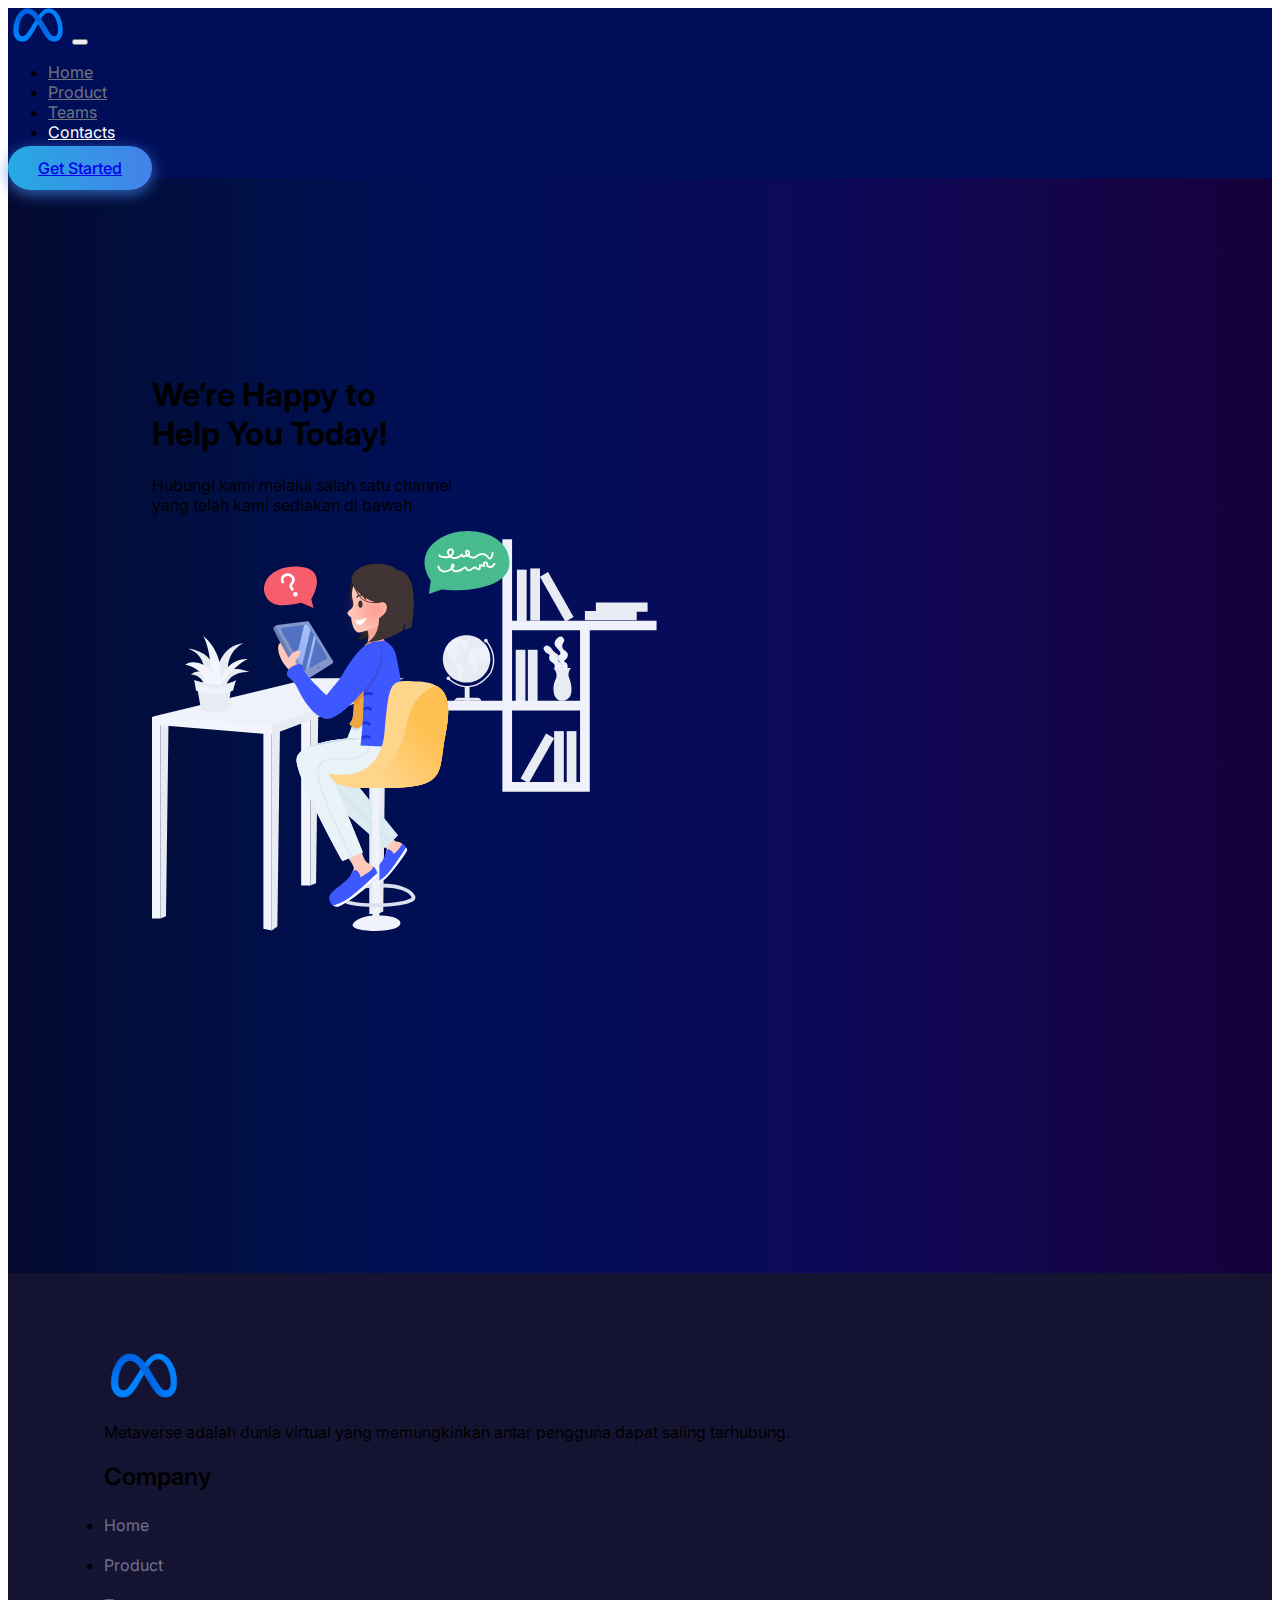
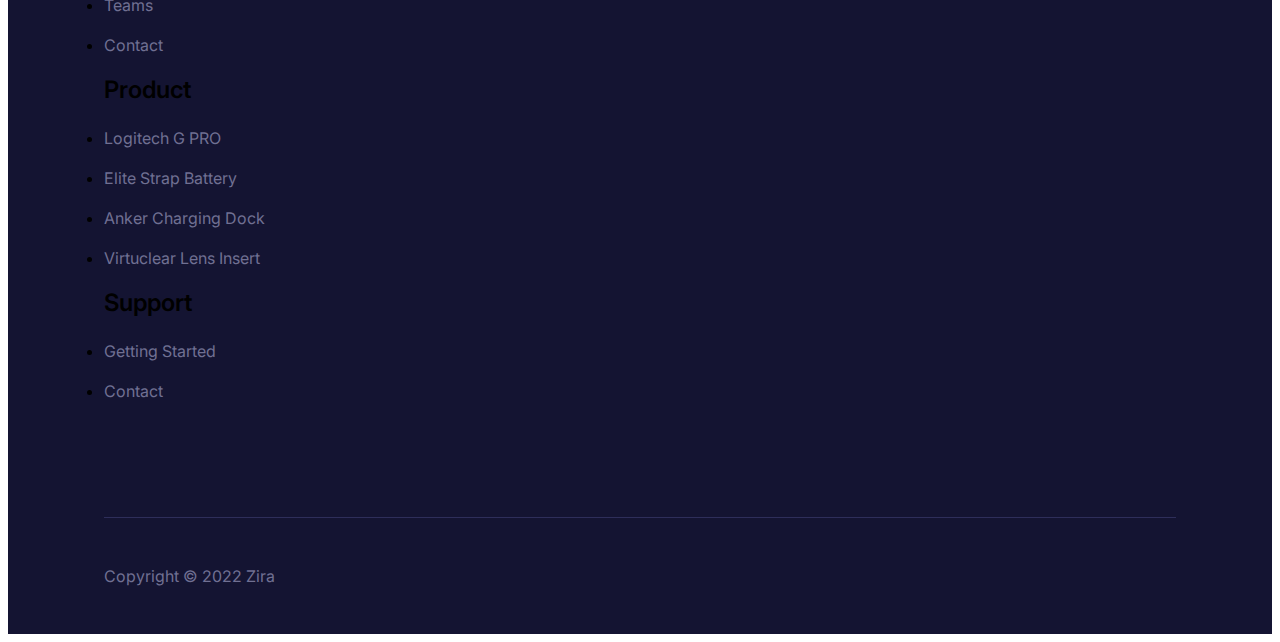
<file: contact.html>
<!DOCTYPE html>
<html lang="en">

<head>
    <meta charset="UTF-8">
    <meta http-equiv="X-UA-Compatible" content="IE=edge">
    <meta name="viewport" content="width=device-width, initial-scale=1.0">
    <meta name="description"
        content="Metaverse adalah dunia virtual yang memungkinkan antar pengguna dapat saling terhubung,">


    <link href="https://cdn.jsdelivr.net/npm/bootstrap@5.0.0-beta2/dist/css/bootstrap.min.css" rel="stylesheet"
        integrity="sha384-BmbxuPwQa2lc/FVzBcNJ7UAyJxM6wuqIj61tLrc4wSX0szH/Ev+nYRRuWlolflfl" crossorigin="anonymous">
    <link rel="stylesheet" href="assets/css/style.css">
    <link href="https://unpkg.com/aos@2.3.1/dist/aos.css" rel="stylesheet">
    <link rel="icon" href="assets/images/pngwing.com.png" sizes="180x180">

    <title>Metaverse</title>
</head>

<body>

    <section class="header">
        <nav class="navbar-1-4 navbar navbar-expand-lg navbar-dark p-4 px-md-4 bg-black">
            <div class="container">
                <a class="navbar-brand" href="index.html">
                    <img src="assets/images/pngwing.com.png" class="img-fluid" width="60" alt="Metaverse">
                </a>
                <button class="navbar-toggler" type="button" data-bs-toggle="collapse"
                    data-bs-target="#navbarTogglerDemo02" aria-controls="navbarTogglerDemo02" aria-expanded="false"
                    aria-label="Toggle navigation">
                    <span class="navbar-toggler-icon"></span>
                </button>
                <div class="collapse navbar-collapse" id="navbarTogglerDemo02">
                    <ul class="navbar-nav me-auto mb-2 mb-lg-0">
                        <li class="nav-item">
                            <a class="nav-link px-md-4" href="home.html">Home</a>
                        </li>
                        <li class="nav-item">
                            <a class="nav-link px-md-4" href="product.html">Product</a>
                        </li>
                        <li class="nav-item">
                            <a class="nav-link px-md-4 " href=" team.html">Teams</a>
                        </li>
                        <li class="nav-item">
                            <a class="nav-link px-md-4 active" href="contact.html">Contacts</a>
                        </li>
                    </ul>
                    <div class="d-flex">
                        <a class="btn btn-get-started btn-get-started-purple text-white" href="register.html">Get
                            Started</a>
                    </div>
                </div>
            </div>
        </nav>
        <section class="h-100 w-100"
            style="box-sizing: border-box; background-image: linear-gradient(to right, #050a30, #010d3a, #000f45, #000f4f, #000e59, #040d5a, #080b5a, #0c095b, #110753, #13054a, #150343, #16003b);">
            <div class="content-8-4" style="font-family: 'Inter', sans-serif">
                <div class="container-xxl mx-auto main">
                    <div class="row" data-aos="fade-up" data-aos-delay="100">
                        <div class=" col-md-6">
                            <h1 class="text-white mt-5">
                                We’re Happy to <br class="desktop"> Help You Today!
                            </h1>
                            <p class="text-white my-5">
                                Hubungi kami melalui salah satu channel <br class="desktop"> yang telah kami sediakan di
                                bawah
                            </p>
                        </div>
                        <div class="col-md-6">
                            <img src="assets/images/ill_contactus.svg" class="img-fluid">
                        </div>
                    </div>
                    <div class="row mt-5" data-aos="fade-up" data-aos-delay="300">
                        <div class=" col-md-6">
                            <div class="card-produk border-radius-10 border-0 shadow-sm">
                                <div class="card-body">
                                    <img src="assets/images/ic_konsultasi.svg" class="w-25 mx-auto d-block">
                                    <h5 class="fw-bold text-white ml-2 mt-4 text-center">
                                        Kontak Melalui Instagram
                                    </h5>

                                    <div class="mt-3 d-grid gap-2">
                                        <a href="#" class="d-grid text-decoration-none">
                                            <button class="btn btn-login" type="button">Hubugi Sekarang</button>
                                        </a>
                                    </div>
                                </div>
                            </div>
                        </div>

                    </div>
                </div>
        </section>
    </section>


    <section class="h-100 w-100" style="box-sizing: border-box; background-color: #141432">
        <div class="footer-2-3 container-xxl mx-auto position-relative p-0" style="font-family: 'Poppins', sans-serif">
            <div class="list-footer">
                <div class="row gap-md-0 gap-3">
                    <div class="col-lg-3 col-md-6">
                        <div class="">
                            <div class="list-space">
                                <img src="assets/images/pngwing.com.png" alt="footer" width="80" />
                            </div>
                            <p class="text-white">
                                Metaverse adalah dunia virtual yang memungkinkan antar pengguna dapat saling terhubung.
                            </p>
                        </div>
                    </div>
                    <div class="col-lg-3 col-md-6">
                        <h2 class="footer-text-title text-white">Company</h2>
                        <nav class="list-unstyled">
                            <li class="list-space">
                                <a href="home.html" class="list-menu">Home</a>
                            </li>
                            <li class="list-space">
                                <a href="product.html" class="list-menu">Product</a>
                            </li>
                            <li class="list-space">
                                <a href="team.html" class="list-menu">Teams</a>
                            </li>
                            <li class="list-space">
                                <a href="contact.html" class="list-menu">Contact</a>

                        </nav>
                    </div>
                    <div class="col-lg-3 col-md-6">
                        <h2 class="footer-text-title text-white">Product</h2>
                        <nav class="list-unstyled">
                            <li class="list-space">
                                <a href="product.html" class="list-menu">Logitech G PRO</a>
                            </li>
                            <li class="list-space">
                                <a href="product.html" class="list-menu">Elite Strap Battery</a>
                            </li>
                            <li class="list-space">
                                <a href="product.html" class="list-menu">Anker Charging Dock</a>
                            </li>
                            <li class="list-space">
                                <a href="product.html" class="list-menu">Virtuclear Lens Insert</a>
                            </li>

                        </nav>
                    </div>

                    <div class="col-lg-3 col-md-6">
                        <h2 class="footer-text-title text-white">Support</h2>
                        <nav class="list-unstyled">
                            <li class="list-space">
                                <a href="register.html" class="list-menu">Getting Started</a>
                            </li>
                            <li class="list-space">
                                <a href="contact.html" class="list-menu">Contact</a>
                            </li>
                        </nav>
                    </div>
                </div>
            </div>

            <div class="border-color info-footer">
                <div class="">
                    <hr class="hr" />
                </div>
                <div class="mx-auto d-flex flex-column flex-lg-row align-items-center footer-info-space gap-4">
                    <div class="d-flex title-font font-medium align-items-center gap-4">

                    </div>
                    <nav class="mx-auto d-flex flex-wrap align-items-center justify-content-center gap-4">
                        <p style="margin: 0">Copyright © 2022 Zira</p>
                    </nav>
                    <nav class="d-flex flex-lg-row flex-column align-items-center justify-content-center">

                    </nav>
                </div>
            </div>
        </div>
    </section>


    <script src="https://cdn.jsdelivr.net/npm/bootstrap@5.0.0-beta2/dist/js/bootstrap.bundle.min.js"
        integrity="sha384-b5kHyXgcpbZJO/tY9Ul7kGkf1S0CWuKcCD38l8YkeH8z8QjE0GmW1gYU5S9FOnJ0"
        crossorigin="anonymous"></script>
    <script src="https://unpkg.com/aos@2.3.1/dist/aos.js"></script>

    <script>
        AOS.init();
    </script>
</body>

</html>
</file>
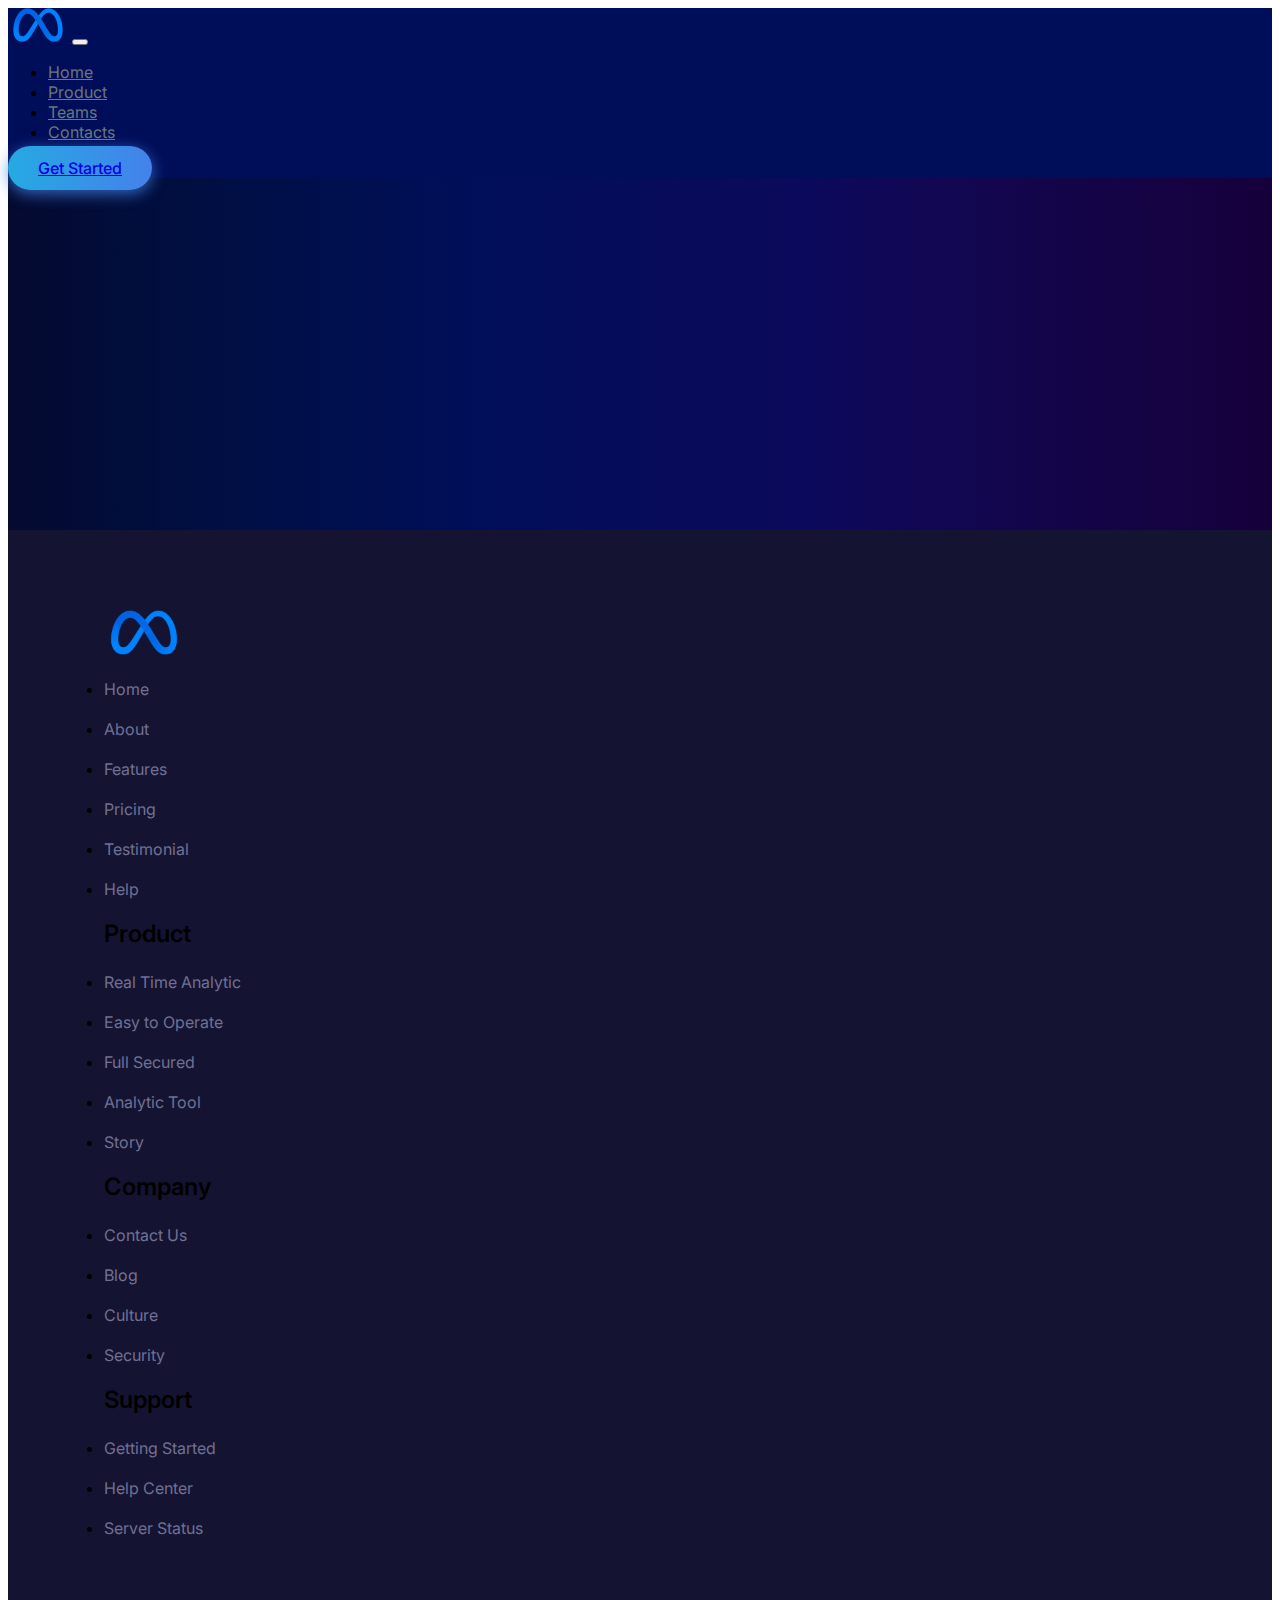
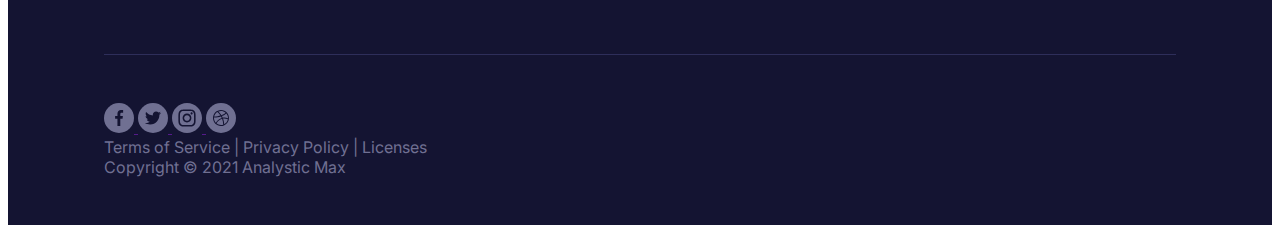
<file: metaverse.html>
<!DOCTYPE html>
<html lang="en">

<head>
    <meta charset="UTF-8">
    <meta http-equiv="X-UA-Compatible" content="IE=edge">
    <meta name="viewport" content="width=device-width, initial-scale=1.0">
    <meta name="description"
        content="Metaverse adalah dunia virtual yang memungkinkan antar pengguna dapat saling terhubung,">


    <link href="https://cdn.jsdelivr.net/npm/bootstrap@5.0.0-beta2/dist/css/bootstrap.min.css" rel="stylesheet"
        integrity="sha384-BmbxuPwQa2lc/FVzBcNJ7UAyJxM6wuqIj61tLrc4wSX0szH/Ev+nYRRuWlolflfl" crossorigin="anonymous">
    <link rel="stylesheet" href="assets/css/style.css">
    <link href="https://unpkg.com/aos@2.3.1/dist/aos.css" rel="stylesheet">
    <link rel="icon" href="assets/images/pngwing.com.png" sizes="180x180">

    <title>Metaverse</title>
</head>

<body>

    <section class="header">
        <nav class="navbar-1-4 navbar navbar-expand-lg navbar-dark p-4 px-md-4 bg-black">
            <div class="container">
                <a class="navbar-brand" href="index.html">
                    <img src="assets/images/pngwing.com.png" class="img-fluid" width="60" alt="Metaverse">
                </a>
                <button class="navbar-toggler" type="button" data-bs-toggle="collapse"
                    data-bs-target="#navbarTogglerDemo02" aria-controls="navbarTogglerDemo02" aria-expanded="false"
                    aria-label="Toggle navigation">
                    <span class="navbar-toggler-icon"></span>
                </button>
                <div class="collapse navbar-collapse" id="navbarTogglerDemo02">
                    <ul class="navbar-nav me-auto mb-2 mb-lg-0">
                        <li class="nav-item">
                            <a class="nav-link px-md-4" href="home.html">Home</a>
                        </li>
                        <li class="nav-item">
                            <a class="nav-link px-md-4" href="product.html">Product</a>
                        </li>
                        <li class="nav-item">
                            <a class="nav-link px-md-4 " href=" team.html">Teams</a>
                        </li>
                        <li class="nav-item">
                            <a class="nav-link px-md-4" href="#contact">Contacts</a>
                        </li>
                    </ul>
                    <div class="d-flex">
                        <a class="btn btn-get-started btn-get-started-purple text-white" href="#">Get Started</a>
                    </div>
                </div>
            </div>
        </nav>
        <section class="h-100 w-100"
            style="box-sizing: border-box; background-image: linear-gradient(to right, #050a30, #010d3a, #000f45, #000f4f, #000e59, #040d5a, #080b5a, #0c095b, #110753, #13054a, #150343, #16003b);">
            <div class="content-8-4" style="font-family: 'Inter', sans-serif">
                <div class="container-xxl mx-auto main">

                </div>
            </div>
        </section>
    </section>


    <section class="h-100 w-100" style="box-sizing: border-box; background-color: #141432">
        <div class="footer-2-3 container-xxl mx-auto position-relative p-0" style="font-family: 'Poppins', sans-serif">
            <div class="list-footer">
                <div class="row gap-md-0 gap-3">
                    <div class="col-lg-3 col-md-6">
                        <div class="">
                            <div class="list-space">
                                <img src="assets/images/pngwing.com.png" alt="footer" width="80" />
                            </div>
                            <nav class="list-unstyled">
                                <li class="list-space">
                                    <a href="" class="list-menu">Home</a>
                                </li>
                                <li class="list-space">
                                    <a href="" class="list-menu">About</a>
                                </li>
                                <li class="list-space">
                                    <a href="" class="list-menu">Features</a>
                                </li>
                                <li class="list-space">
                                    <a href="" class="list-menu">Pricing</a>
                                </li>
                                <li class="list-space">
                                    <a href="" class="list-menu">Testimonial</a>
                                </li>
                                <li class="list-space">
                                    <a href="" class="list-menu">Help</a>
                                </li>
                            </nav>
                        </div>
                    </div>
                    <div class="col-lg-3 col-md-6">
                        <h2 class="footer-text-title text-white">Product</h2>
                        <nav class="list-unstyled">
                            <li class="list-space">
                                <a href="" class="list-menu">Real Time Analytic</a>
                            </li>
                            <li class="list-space">
                                <a href="" class="list-menu">Easy to Operate</a>
                            </li>
                            <li class="list-space">
                                <a href="" class="list-menu">Full Secured</a>
                            </li>
                            <li class="list-space">
                                <a href="" class="list-menu">Analytic Tool</a>
                            </li>
                            <li class="list-space">
                                <a href="" class="list-menu">Story</a>
                            </li>
                        </nav>
                    </div>
                    <div class="col-lg-3 col-md-6">
                        <h2 class="footer-text-title text-white">Company</h2>
                        <nav class="list-unstyled">
                            <li class="list-space">
                                <a href="" class="list-menu">Contact Us</a>
                            </li>
                            <li class="list-space">
                                <a href="" class="list-menu">Blog</a>
                            </li>
                            <li class="list-space">
                                <a href="" class="list-menu">Culture</a>
                            </li>
                            <li class="list-space">
                                <a href="" class="list-menu">Security</a>
                            </li>
                        </nav>
                    </div>
                    <div class="col-lg-3 col-md-6">
                        <h2 class="footer-text-title text-white">Support</h2>
                        <nav class="list-unstyled">
                            <li class="list-space">
                                <a href="" class="list-menu">Getting Started</a>
                            </li>
                            <li class="list-space">
                                <a href="" class="list-menu">Help Center</a>
                            </li>
                            <li class="list-space">
                                <a href="" class="list-menu">Server Status</a>
                            </li>
                        </nav>
                    </div>
                </div>
            </div>

            <div class="border-color info-footer">
                <div class="">
                    <hr class="hr" />
                </div>
                <div class="mx-auto d-flex flex-column flex-lg-row align-items-center footer-info-space gap-4">
                    <div class="d-flex title-font font-medium align-items-center gap-4">
                        <a href="">
                            <svg class="social-media-c social-media-left" width="30" height="30" viewBox="0 0 30 30"
                                fill="none" xmlns="http://www.w3.org/2000/svg">
                                <circle cx="15" cy="15" r="15" fill="#707092" />
                                <g clip-path="url(#clip0)">
                                    <path
                                        d="M17.6648 9.65667H19.1254V7.11267C18.8734 7.078 18.0068 7 16.9974 7C14.8914 7 13.4488 8.32467 13.4488 10.7593V13H11.1248V15.844H13.4488V23H16.2981V15.8447H18.5281L18.8821 13.0007H16.2974V11.0413C16.2981 10.2193 16.5194 9.65667 17.6648 9.65667Z"
                                        fill="#141432" />
                                </g>
                                <defs>
                                    <clipPath id="clip0">
                                        <rect width="16" height="16" fill="white" transform="translate(7 7)" />
                                    </clipPath>
                                </defs>
                            </svg>
                        </a>
                        <a href="">
                            <svg class="social-media-c" width="30" height="30" viewBox="0 0 30 30" fill="none"
                                xmlns="http://www.w3.org/2000/svg">
                                <circle cx="15" cy="15" r="15" fill="#707092" />
                                <g clip-path="url(#clip0)">
                                    <path
                                        d="M23 10.039C22.405 10.3 21.771 10.473 21.11 10.557C21.79 10.151 22.309 9.513 22.553 8.744C21.919 9.122 21.219 9.389 20.473 9.538C19.871 8.897 19.013 8.5 18.077 8.5C16.261 8.5 14.799 9.974 14.799 11.781C14.799 12.041 14.821 12.291 14.875 12.529C12.148 12.396 9.735 11.089 8.114 9.098C7.831 9.589 7.665 10.151 7.665 10.756C7.665 11.892 8.25 12.899 9.122 13.482C8.595 13.472 8.078 13.319 7.64 13.078C7.64 13.088 7.64 13.101 7.64 13.114C7.64 14.708 8.777 16.032 10.268 16.337C10.001 16.41 9.71 16.445 9.408 16.445C9.198 16.445 8.986 16.433 8.787 16.389C9.212 17.688 10.418 18.643 11.852 18.674C10.736 19.547 9.319 20.073 7.785 20.073C7.516 20.073 7.258 20.061 7 20.028C8.453 20.965 10.175 21.5 12.032 21.5C18.068 21.5 21.368 16.5 21.368 12.166C21.368 12.021 21.363 11.881 21.356 11.742C22.007 11.28 22.554 10.703 23 10.039Z"
                                        fill="#141432" />
                                </g>
                                <defs>
                                    <clipPath id="clip0">
                                        <rect width="16" height="16" fill="white" transform="translate(7 7)" />
                                    </clipPath>
                                </defs>
                            </svg>
                        </a>
                        <a href="">
                            <svg class="social-media-p" width="30" height="30" viewBox="0 0 30 30" fill="none"
                                xmlns="http://www.w3.org/2000/svg">
                                <path
                                    d="M17.8711 15C17.8711 16.5857 16.5857 17.8711 15 17.8711C13.4143 17.8711 12.1289 16.5857 12.1289 15C12.1289 13.4143 13.4143 12.1289 15 12.1289C16.5857 12.1289 17.8711 13.4143 17.8711 15Z"
                                    fill="#707092" />
                                <path
                                    d="M21.7144 9.92039C21.5764 9.5464 21.3562 9.20789 21.0701 8.93002C20.7923 8.64392 20.454 8.42374 20.0797 8.28572C19.7762 8.16785 19.3203 8.02754 18.4805 7.98932C17.5721 7.94789 17.2997 7.93896 14.9999 7.93896C12.6999 7.93896 12.4275 7.94766 11.5193 7.98909C10.6796 8.02754 10.2234 8.16785 9.92014 8.28572C9.54591 8.42374 9.2074 8.64392 8.92976 8.93002C8.64366 9.20789 8.42348 9.54617 8.28523 9.92039C8.16736 10.2239 8.02705 10.6801 7.98883 11.5198C7.9474 12.428 7.93848 12.7004 7.93848 15.0004C7.93848 17.3002 7.9474 17.5726 7.98883 18.481C8.02705 19.3208 8.16736 19.7767 8.28523 20.0802C8.42348 20.4545 8.64343 20.7927 8.92953 21.0706C9.2074 21.3567 9.54568 21.5769 9.91991 21.7149C10.2234 21.833 10.6796 21.9733 11.5193 22.0115C12.4275 22.053 12.6997 22.0617 14.9997 22.0617C17.3 22.0617 17.5723 22.053 18.4803 22.0115C19.3201 21.9733 19.7762 21.833 20.0797 21.7149C20.8309 21.4251 21.4247 20.8314 21.7144 20.0802C21.8323 19.7767 21.9726 19.3208 22.011 18.481C22.0525 17.5726 22.0612 17.3002 22.0612 15.0004C22.0612 12.7004 22.0525 12.428 22.011 11.5198C21.9728 10.6801 21.8325 10.2239 21.7144 9.92039ZM14.9999 19.4231C12.5571 19.4231 10.5768 17.4431 10.5768 15.0002C10.5768 12.5573 12.5571 10.5773 14.9999 10.5773C17.4426 10.5773 19.4229 12.5573 19.4229 15.0002C19.4229 17.4431 17.4426 19.4231 14.9999 19.4231ZM19.5977 11.4361C19.0269 11.4361 18.5641 10.9733 18.5641 10.4024C18.5641 9.83159 19.0269 9.36879 19.5977 9.36879C20.1685 9.36879 20.6313 9.83159 20.6313 10.4024C20.6311 10.9733 20.1685 11.4361 19.5977 11.4361Z"
                                    fill="#707092" />
                                <path
                                    d="M15 0C6.717 0 0 6.717 0 15C0 23.283 6.717 30 15 30C23.283 30 30 23.283 30 15C30 6.717 23.283 0 15 0ZM23.5613 18.5511C23.5197 19.468 23.3739 20.094 23.161 20.6419C22.7135 21.7989 21.7989 22.7135 20.6419 23.161C20.0942 23.3739 19.468 23.5194 18.5513 23.5613C17.6328 23.6032 17.3394 23.6133 15.0002 23.6133C12.6608 23.6133 12.3676 23.6032 11.4489 23.5613C10.5322 23.5194 9.90601 23.3739 9.35829 23.161C8.78334 22.9447 8.26286 22.6057 7.83257 22.1674C7.39449 21.7374 7.05551 21.2167 6.83922 20.6419C6.62636 20.0942 6.48056 19.468 6.4389 18.5513C6.39656 17.6326 6.38672 17.3392 6.38672 15C6.38672 12.6608 6.39656 12.3674 6.43867 11.4489C6.48033 10.532 6.6259 9.90601 6.83876 9.35806C7.05505 8.78334 7.39426 8.26263 7.83257 7.83257C8.26263 7.39426 8.78334 7.05528 9.35806 6.83899C9.90601 6.62613 10.532 6.48056 11.4489 6.43867C12.3674 6.39679 12.6608 6.38672 15 6.38672C17.3392 6.38672 17.6326 6.39679 18.5511 6.4389C19.468 6.48056 20.094 6.62613 20.6419 6.83876C21.2167 7.05505 21.7374 7.39426 22.1677 7.83257C22.6057 8.26286 22.9449 8.78334 23.161 9.35806C23.3741 9.90601 23.5197 10.532 23.5616 11.4489C23.6034 12.3674 23.6133 12.6608 23.6133 15C23.6133 17.3392 23.6034 17.6326 23.5613 18.5511Z"
                                    fill="#707092" />
                            </svg>
                        </a>
                        <a href="">
                            <svg class="social-media-c" width="30" height="30" viewBox="0 0 30 30" fill="none"
                                xmlns="http://www.w3.org/2000/svg">
                                <circle cx="15" cy="15" r="15" fill="#707092" />
                                <g clip-path="url(#clip0)">
                                    <path
                                        d="M17.9027 22.4467C17.916 22.4427 17.9287 22.4373 17.942 22.4327C26.0853 19.1973 23.8327 7 15 7C10.5673 7 7 10.6133 7 15C7 20.5513 12.6227 24.5127 17.9027 22.4467ZM10.5207 20.3727C11.0887 19.418 12.9267 16.7247 16.064 15.7953C16.72 17.468 17.18 19.4193 17.2253 21.632C14.848 22.4313 12.3407 21.8933 10.5207 20.3727ZM18.2087 21.2147C18.1213 19.0887 17.6873 17.2033 17.0687 15.57C18.4567 15.3533 20.0633 15.498 21.8853 16.228C21.498 18.402 20.108 20.2293 18.2087 21.2147ZM21.99 15.194C19.9833 14.44 18.2147 14.346 16.684 14.638C16.4473 14.1047 16.1987 13.592 15.9353 13.12C18.284 12.182 19.672 11.0387 20.2933 10.4333C21.39 11.7027 22.0413 13.346 21.99 15.194ZM19.5833 9.72133C19.018 10.2593 17.6867 11.346 15.41 12.2347C14.294 10.4693 13.1007 9.224 12.3447 8.52667C14.7633 7.53067 17.5527 7.956 19.5833 9.72133ZM11.3887 9.01533C11.9593 9.51733 13.212 10.7227 14.4207 12.5867C12.7607 13.1213 10.6793 13.514 8.148 13.5693C8.55067 11.64 9.75333 10.0053 11.3887 9.01533ZM8.02133 14.5733C10.8547 14.5273 13.148 14.08 14.9607 13.4747C15.2113 13.914 15.4493 14.3927 15.678 14.89C12.5213 15.8953 10.5487 18.4907 9.79333 19.6627C8.57467 18.3027 7.90267 16.528 8.02133 14.5733Z"
                                        fill="#141432" />
                                </g>
                                <defs>
                                    <clipPath id="clip0">
                                        <rect width="16" height="16" fill="white" transform="translate(7 7)" />
                                    </clipPath>
                                </defs>
                            </svg>
                        </a>
                    </div>
                    <nav class="mx-auto d-flex flex-wrap align-items-center justify-content-center gap-4">
                        <a href="" class="footer-link" style="text-decoration: none">Terms of Service</a>
                        <span>|</span>
                        <a href="" class="footer-link" style="text-decoration: none">Privacy Policy</a>
                        <span>|</span>
                        <a href="" class="footer-link" style="text-decoration: none">Licenses</a>
                    </nav>
                    <nav class="d-flex flex-lg-row flex-column align-items-center justify-content-center">
                        <p style="margin: 0">Copyright © 2021 Analystic Max</p>
                    </nav>
                </div>
            </div>
        </div>
    </section>


    <script src="https://cdn.jsdelivr.net/npm/bootstrap@5.0.0-beta2/dist/js/bootstrap.bundle.min.js"
        integrity="sha384-b5kHyXgcpbZJO/tY9Ul7kGkf1S0CWuKcCD38l8YkeH8z8QjE0GmW1gYU5S9FOnJ0"
        crossorigin="anonymous"></script>
    <script src="https://unpkg.com/aos@2.3.1/dist/aos.js"></script>

    <script>
        AOS.init();
    </script>
</body>

</html>
</file>
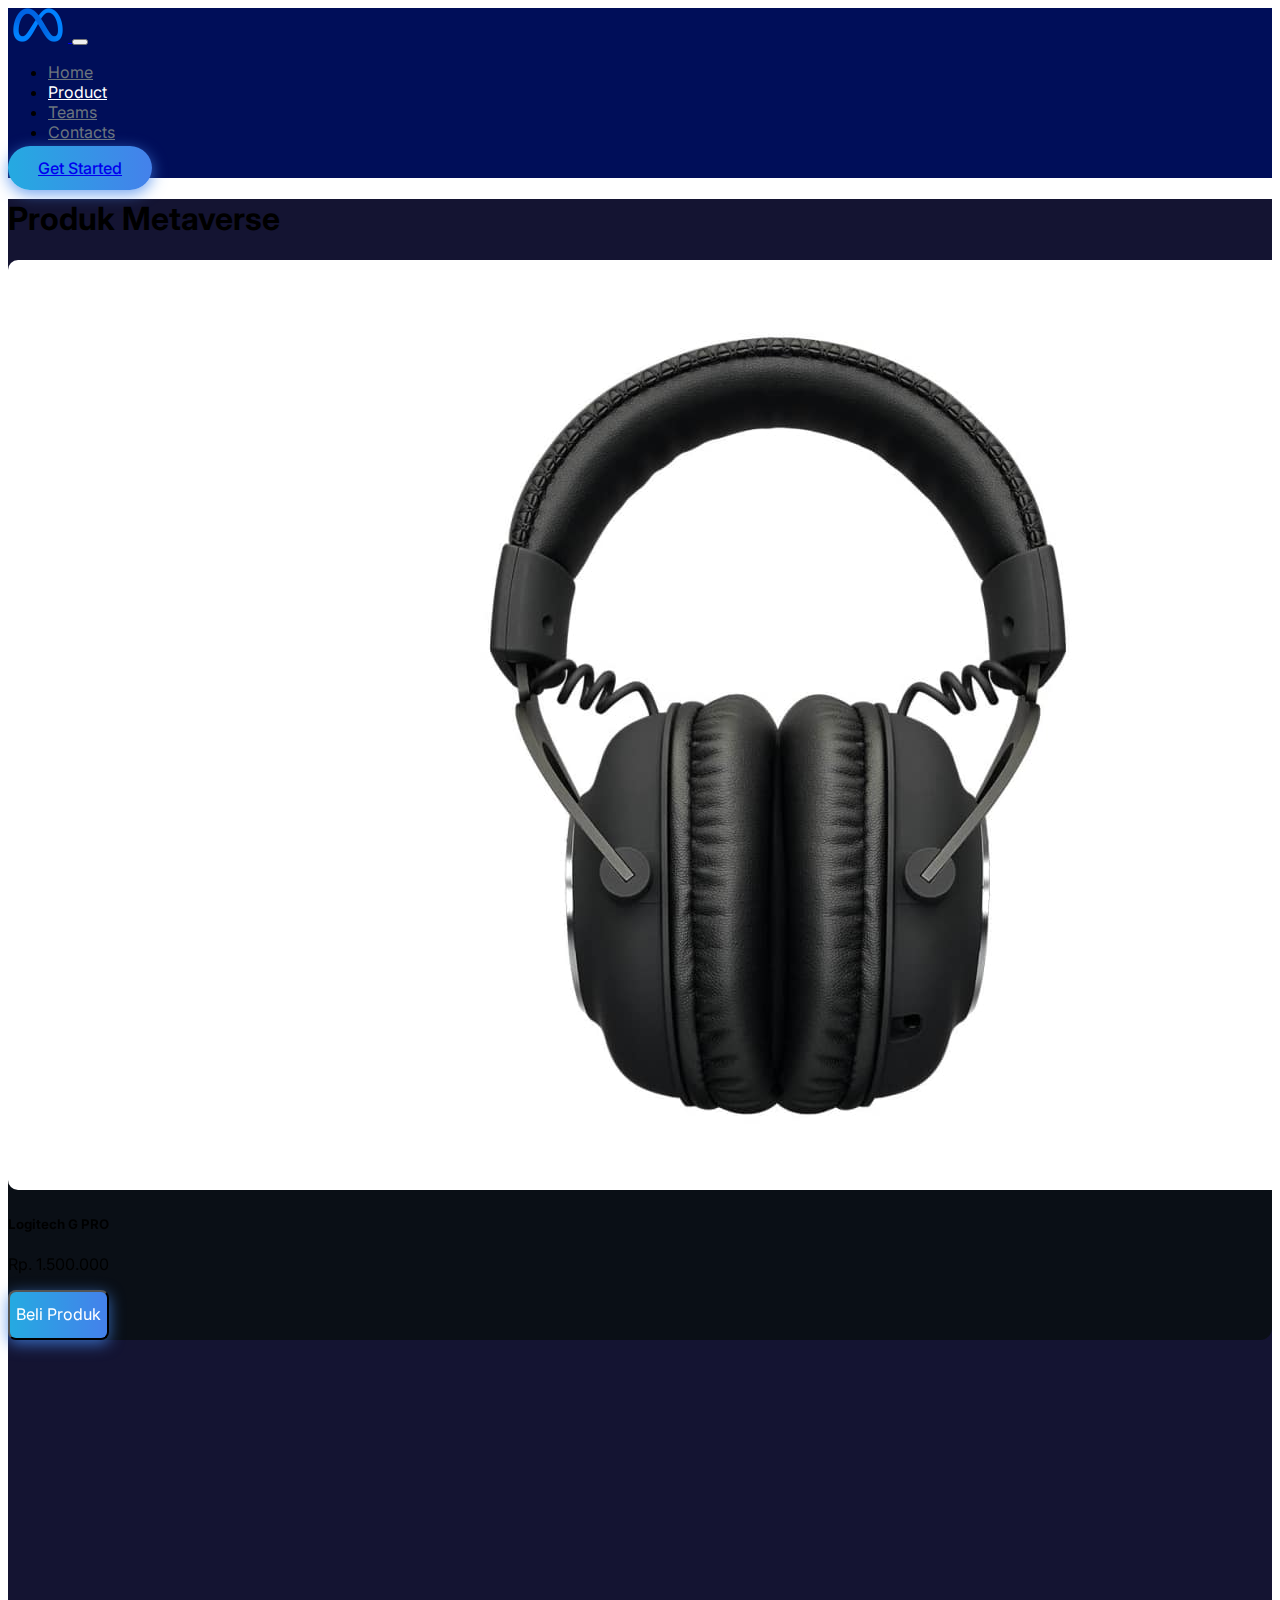
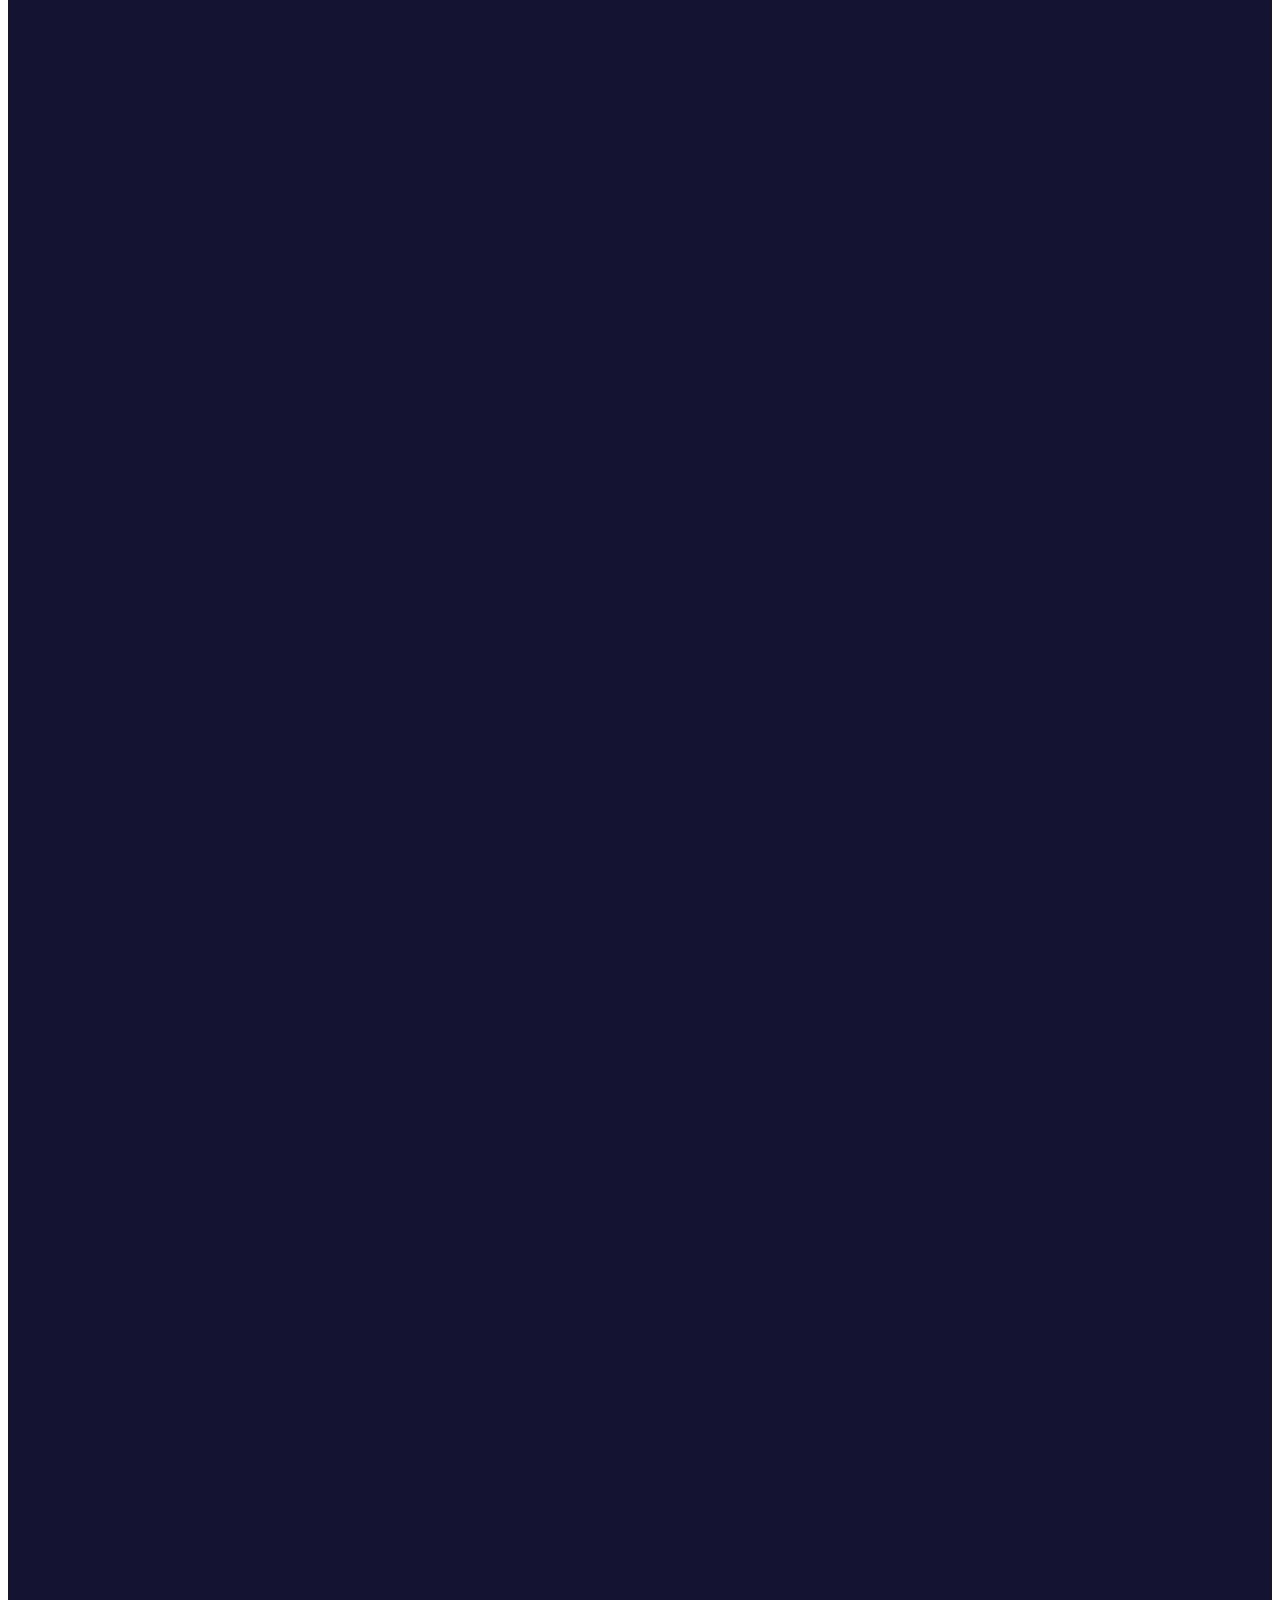
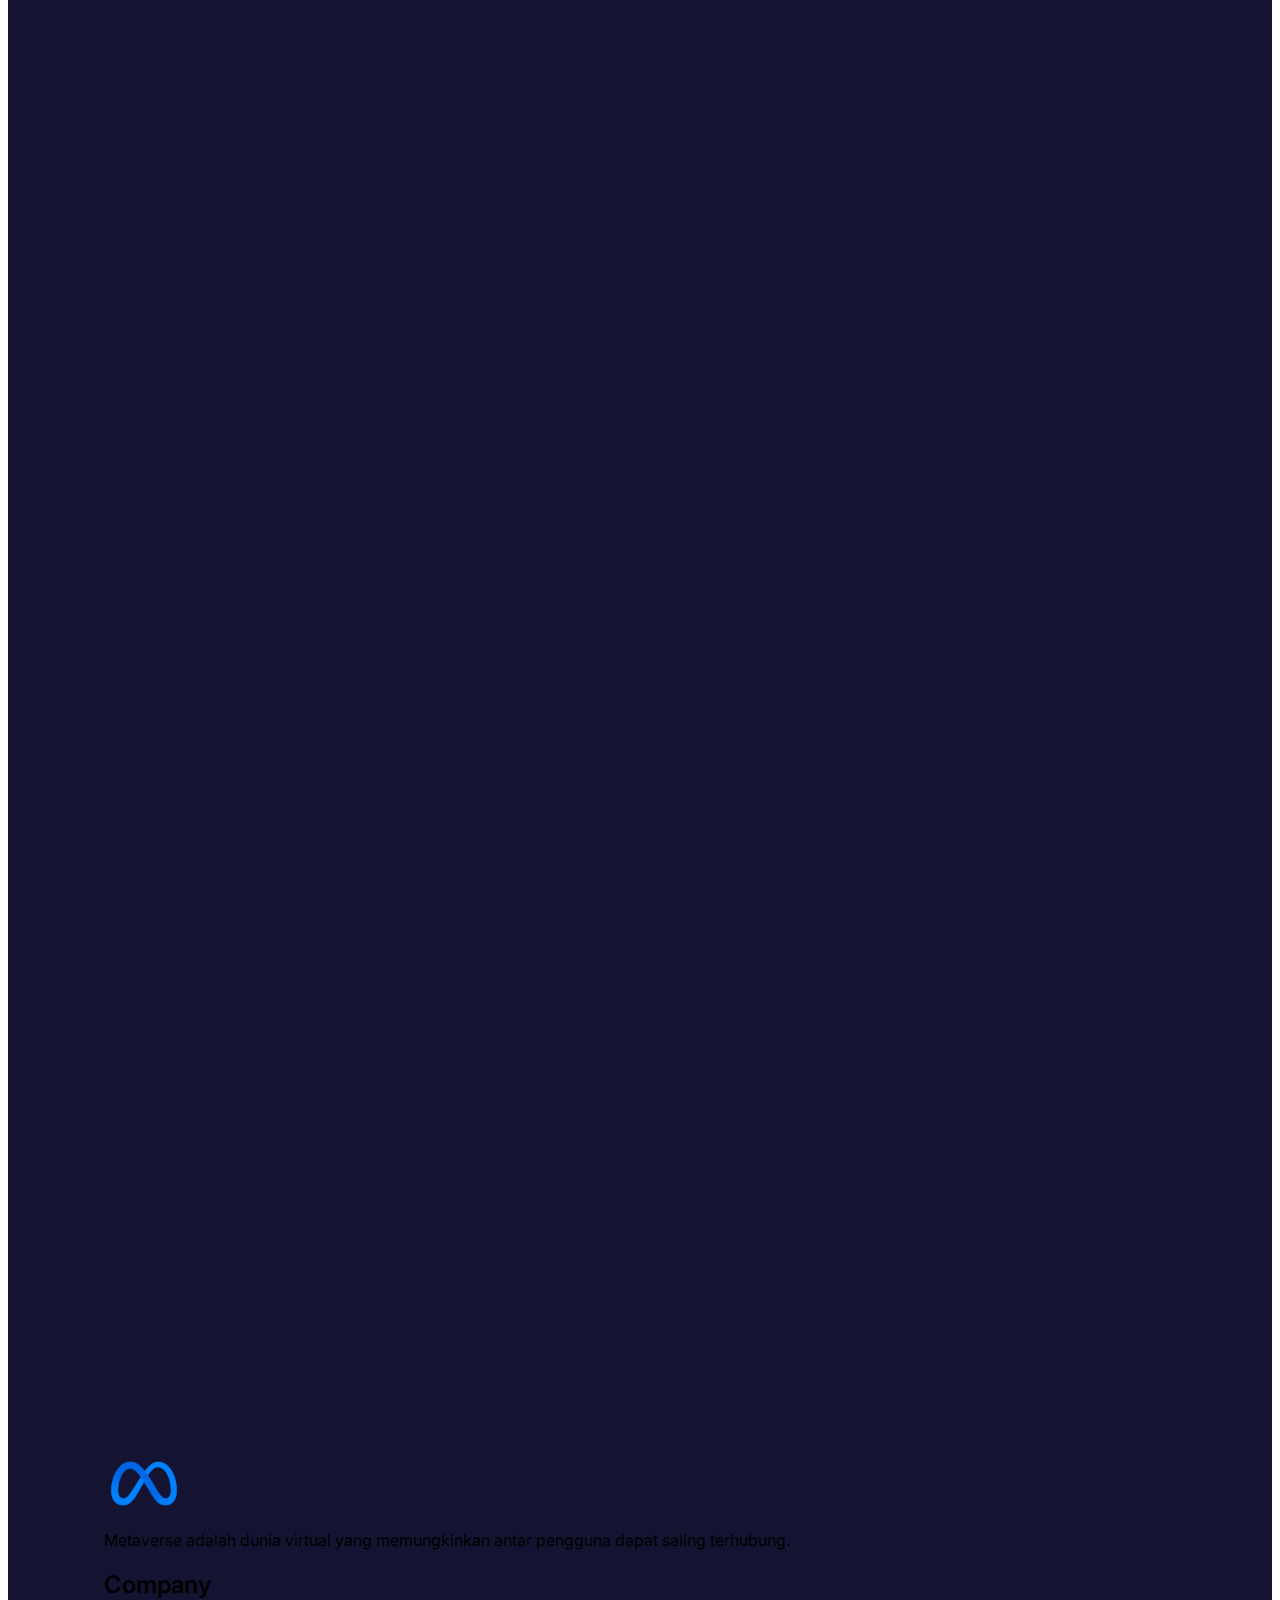
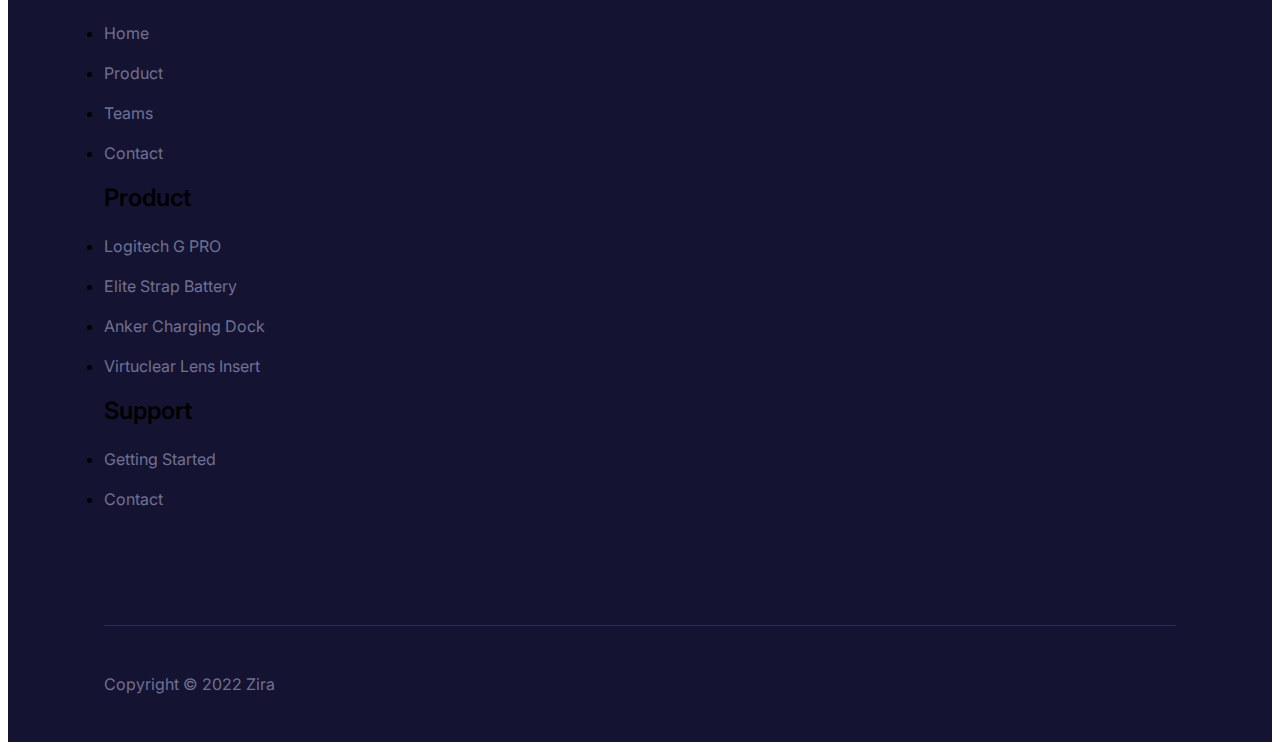
<file: product.html>
<!DOCTYPE html>
<html lang="en">

<head>
    <meta charset="UTF-8">
    <meta http-equiv="X-UA-Compatible" content="IE=edge">
    <meta name="viewport" content="width=device-width, initial-scale=1.0">
    <meta name="description"
        content="Metaverse adalah dunia virtual yang memungkinkan antar pengguna dapat saling terhubung,">

    <link href="https://cdn.jsdelivr.net/npm/bootstrap@5.0.0-beta2/dist/css/bootstrap.min.css" rel="stylesheet"
        integrity="sha384-BmbxuPwQa2lc/FVzBcNJ7UAyJxM6wuqIj61tLrc4wSX0szH/Ev+nYRRuWlolflfl" crossorigin="anonymous">
    <link rel="stylesheet" href="assets/css/style.css">
    <link href="https://unpkg.com/aos@2.3.1/dist/aos.css" rel="stylesheet">
    <link rel="icon" type="image/x-icon" href="assets/images/pngwing.com.png">

    <title>Metaverse</title>
</head>

<body>

    <section class="header">
        <nav class="navbar-1-4 navbar navbar-expand-lg navbar-dark p-4 px-md-4 bg-black">
            <div class="container">
                <a class="navbar-brand" href="index.html">
                    <img src="assets/images/pngwing.com.png" class="img-fluid" width="60" alt="Metaverse">
                </a>
                <button class="navbar-toggler" type="button" data-bs-toggle="collapse"
                    data-bs-target="#navbarTogglerDemo02" aria-controls="navbarTogglerDemo02" aria-expanded="false"
                    aria-label="Toggle navigation">
                    <span class="navbar-toggler-icon"></span>
                </button>
                <div class="collapse navbar-collapse" id="navbarTogglerDemo02">
                    <ul class="navbar-nav me-auto mb-2 mb-lg-0">
                        <li class="nav-item">
                            <a class="nav-link px-md-4" href="home.html">Home</a>
                        </li>
                        <li class="nav-item">
                            <a class="nav-link px-md-4 active" href="product.html">Product</a>
                        </li>
                        <li class="nav-item">
                            <a class="nav-link px-md-4 " href="team.html">Teams</a>
                        </li>
                        <li class="nav-item">
                            <a class="nav-link px-md-4" href="contact.html">Contacts</a>
                        </li>
                    </ul>
                    <div class="d-flex">
                        <a class="btn btn-get-started btn-get-started-purple text-white" href="register.html">Get
                            Started</a>
                    </div>
                </div>
            </div>
        </nav>
        <section class="produk-metaverse bg-theme ">
            <div class="container overflow-auto">
                <h1 class="text-white mt-4 text-center">Produk Metaverse</h1>
                <div class="row pb-4">
                    <div class="col-md-3 mt-3" data-aos="fade-up" data-aos-delay="100">
                        <div class="card-produk border-radius-10 p-2 border-0 shadow-sm">
                            <div class="card-body">
                                <img src="assets/images/headset.jpg" class="border-radius-10 img-fluid ">
                                <h5 class="fw-bold text-white ml-2 mt-4">
                                    Logitech G PRO
                                </h5>
                                <p class="text-muted">
                                    Rp. 1.500.000
                                </p>
                                <div class="mt-2 d-grid gap-2">
                                    <a href="#" class="d-grid text-decoration-none">
                                        <button class="btn btn-login" type="button">Beli Produk</button>
                                    </a>
                                </div>
                            </div>
                        </div>
                    </div>
                    <div class="col-md-3 mt-3" data-aos="fade-up" data-aos-delay="100">
                        <div class="card-produk border-radius-10 p-2 border-0 shadow-sm">
                            <div class="card-body">
                                <img src="assets/images/elite.jpg" class="border-radius-10  img-fluid">
                                <h5 class="fw-bold text-white ml-2 mt-4">
                                    Elite Strap Battery
                                </h5>
                                <p class="text-muted">
                                    Rp. 1.600.000
                                </p>
                                <div class="mt-2 d-grid gap-2">
                                    <a href="#" class="d-grid text-decoration-none">
                                        <button class="btn btn-login" type="button">Beli Produk</button>
                                    </a>
                                </div>
                            </div>
                        </div>
                    </div>
                    <div class="col-md-3 mt-3" data-aos="fade-up" data-aos-delay="100">
                        <div class="card-produk border-radius-10 p-2 border-0 shadow-sm">
                            <div class="card-body">
                                <img src="assets/images/anker_charge.jpg" class="border-radius-10  img-fluid">
                                <h5 class="fw-bold text-white ml-2 mt-4">
                                    Anker Charging Dock
                                </h5>
                                <p class="text-muted">
                                    Rp. 1.500.000
                                </p>
                                <div class="mt-2 d-grid gap-2">
                                    <a href="#" class="d-grid text-decoration-none">
                                        <button class="btn btn-login" type="button">Beli Produk</button>
                                    </a>
                                </div>
                            </div>
                        </div>
                    </div>
                    <div class="col-md-3 mt-3" data-aos="fade-up" data-aos-delay="100">
                        <div class="card-produk border-radius-10 p-2 border-0 shadow-sm">
                            <div class="card-body">
                                <img src="assets/images//virtualclear.jpg" class="border-radius-10  img-fluid">
                                <h5 class="fw-bold text-white ml-2 mt-4">
                                    Virtuclear Lens Insert
                                </h5>
                                <p class="text-muted">
                                    Rp. 500.000
                                </p>
                                <div class="mt-2 d-grid gap-2">
                                    <a href="#" class="d-grid text-decoration-none">
                                        <button class="btn btn-login" type="button">Beli Produk</button>
                                    </a>
                                </div>
                            </div>
                        </div>
                    </div>
                </div>
        </section>
    </section>


    <section class="h-100 w-100" style="box-sizing: border-box; background-color: #141432">
        <div class="footer-2-3 container-xxl mx-auto position-relative p-0" style="font-family: 'Poppins', sans-serif">
            <div class="list-footer">
                <div class="row gap-md-0 gap-3">
                    <div class="col-lg-3 col-md-6">
                        <div class="">
                            <div class="list-space">
                                <img src="assets/images/pngwing.com.png" alt="footer" width="80" />
                            </div>
                            <p class="text-white">
                                Metaverse adalah dunia virtual yang memungkinkan antar pengguna dapat saling terhubung.
                            </p>
                        </div>
                    </div>
                    <div class="col-lg-3 col-md-6">
                        <h2 class="footer-text-title text-white">Company</h2>
                        <nav class="list-unstyled">
                            <li class="list-space">
                                <a href="home.html" class="list-menu">Home</a>
                            </li>
                            <li class="list-space">
                                <a href="product.html" class="list-menu">Product</a>
                            </li>
                            <li class="list-space">
                                <a href="team.html" class="list-menu">Teams</a>
                            </li>
                            <li class="list-space">
                                <a href="contact.html" class="list-menu">Contact</a>

                        </nav>
                    </div>
                    <div class="col-lg-3 col-md-6">
                        <h2 class="footer-text-title text-white">Product</h2>
                        <nav class="list-unstyled">
                            <li class="list-space">
                                <a href="product.html" class="list-menu">Logitech G PRO</a>
                            </li>
                            <li class="list-space">
                                <a href="product.html" class="list-menu">Elite Strap Battery</a>
                            </li>
                            <li class="list-space">
                                <a href="product.html" class="list-menu">Anker Charging Dock</a>
                            </li>
                            <li class="list-space">
                                <a href="product.html" class="list-menu">Virtuclear Lens Insert</a>
                            </li>

                        </nav>
                    </div>

                    <div class="col-lg-3 col-md-6">
                        <h2 class="footer-text-title text-white">Support</h2>
                        <nav class="list-unstyled">
                            <li class="list-space">
                                <a href="register.html" class="list-menu">Getting Started</a>
                            </li>
                            <li class="list-space">
                                <a href="contact.html" class="list-menu">Contact</a>
                            </li>
                        </nav>
                    </div>
                </div>
            </div>

            <div class="border-color info-footer">
                <div class="">
                    <hr class="hr" />
                </div>
                <div class="mx-auto d-flex flex-column flex-lg-row align-items-center footer-info-space gap-4">
                    <div class="d-flex title-font font-medium align-items-center gap-4">

                    </div>
                    <nav class="mx-auto d-flex flex-wrap align-items-center justify-content-center gap-4">
                        <p style="margin: 0">Copyright © 2022 Zira</p>
                    </nav>
                    <nav class="d-flex flex-lg-row flex-column align-items-center justify-content-center">

                    </nav>
                </div>
            </div>
        </div>
    </section>


    <script src="https://cdn.jsdelivr.net/npm/bootstrap@5.0.0-beta2/dist/js/bootstrap.bundle.min.js"
        integrity="sha384-b5kHyXgcpbZJO/tY9Ul7kGkf1S0CWuKcCD38l8YkeH8z8QjE0GmW1gYU5S9FOnJ0"
        crossorigin="anonymous"></script>
    <script src="https://unpkg.com/aos@2.3.1/dist/aos.js"></script>

    <script>
        AOS.init();
    </script>
</body>

</html>
</file>
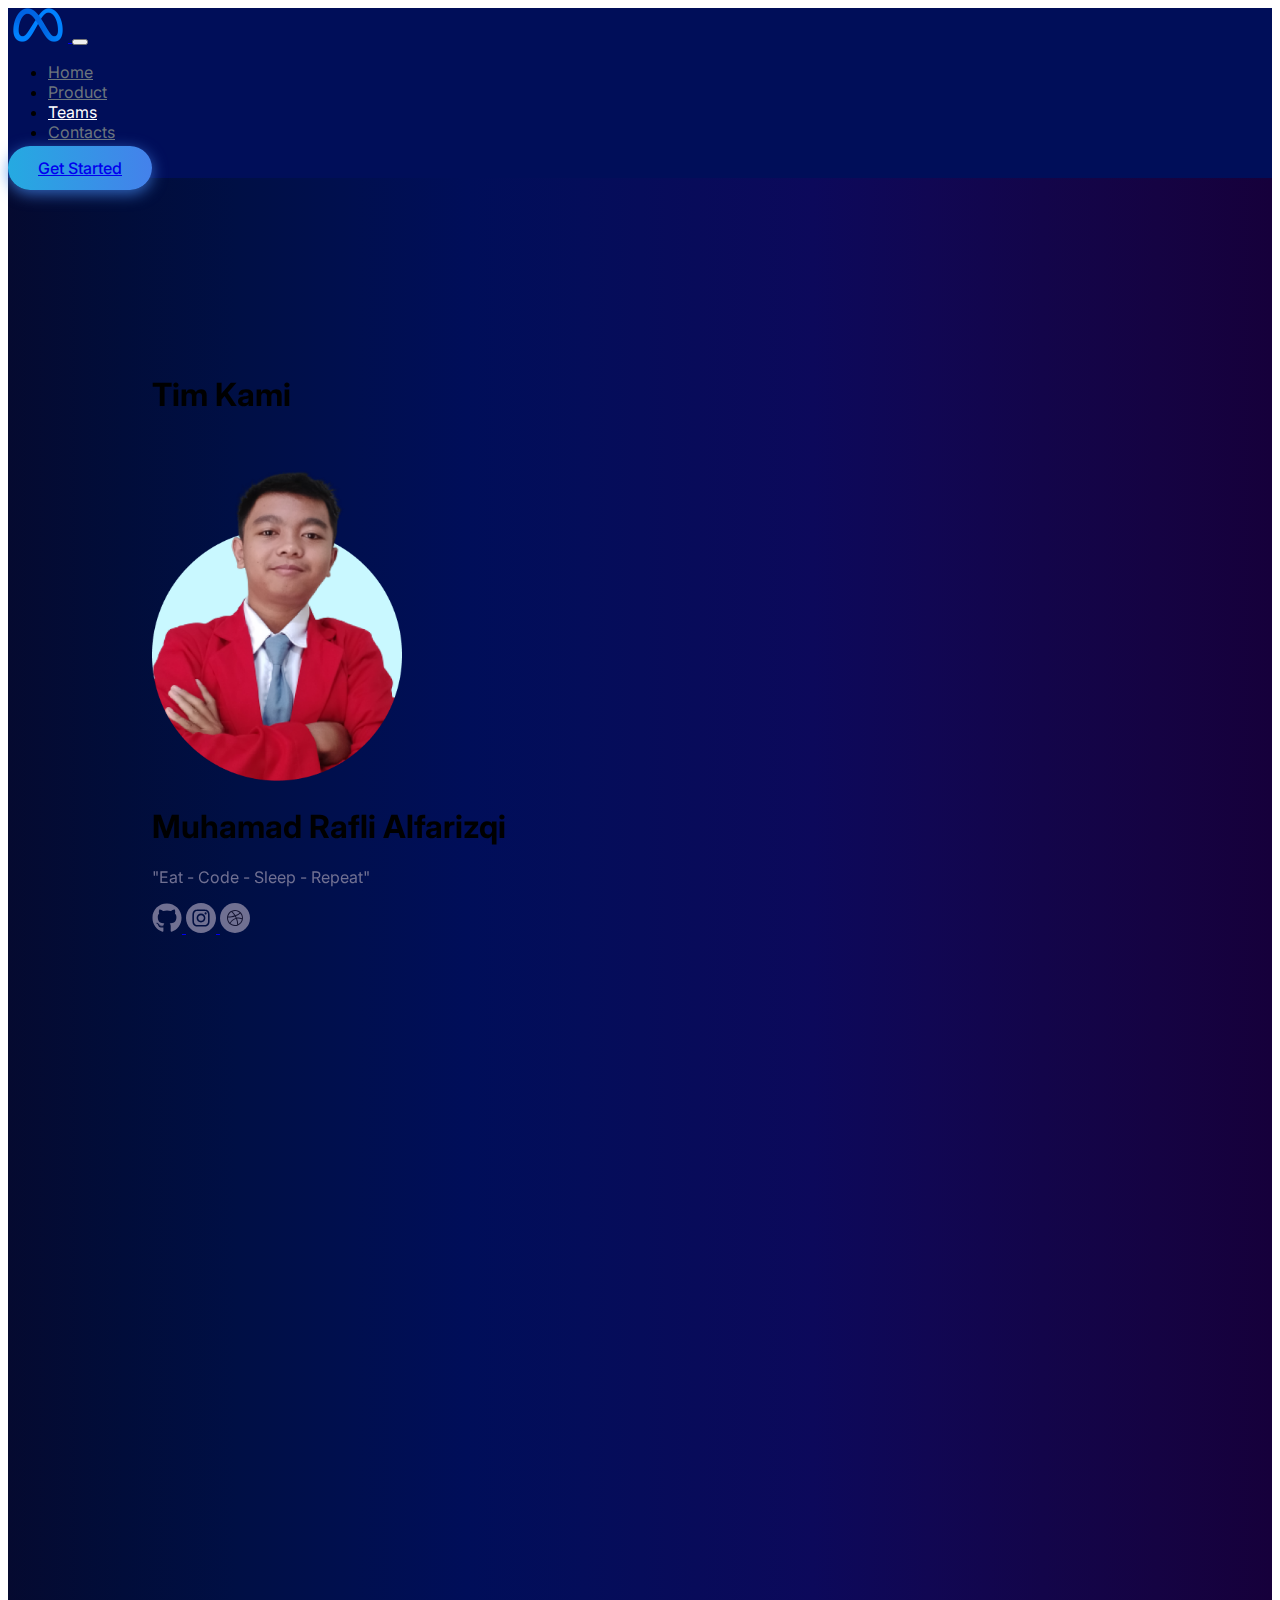
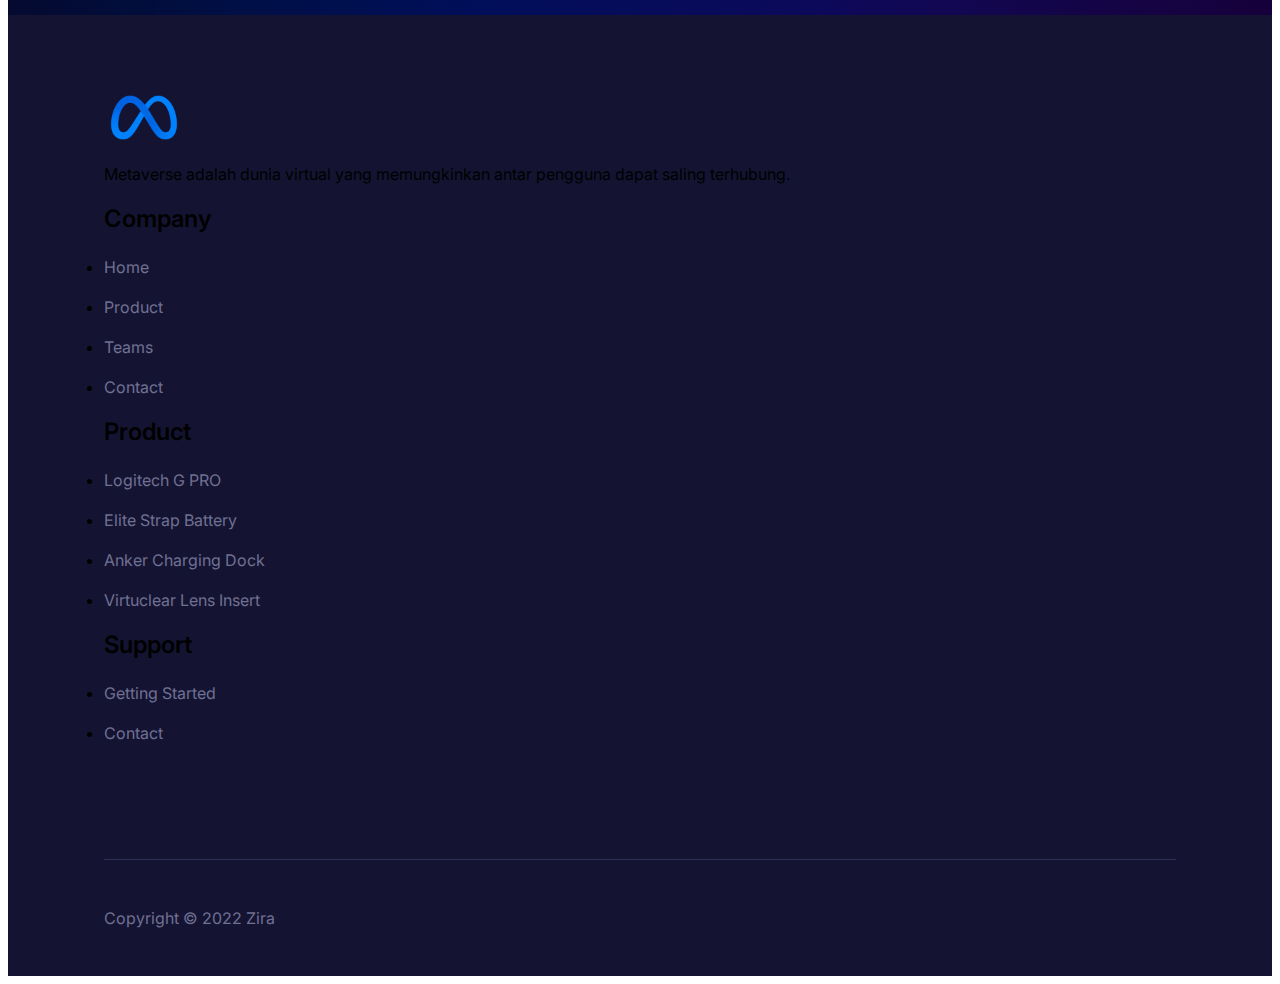
<file: team.html>
<!DOCTYPE html>
<html lang="en">

<head>
    <meta charset="UTF-8">
    <meta http-equiv="X-UA-Compatible" content="IE=edge">
    <meta name="viewport" content="width=device-width, initial-scale=1.0">
    <meta name="description"
        content="Metaverse adalah dunia virtual yang memungkinkan antar pengguna dapat saling terhubung,">


    <link href="https://cdn.jsdelivr.net/npm/bootstrap@5.0.0-beta2/dist/css/bootstrap.min.css" rel="stylesheet"
        integrity="sha384-BmbxuPwQa2lc/FVzBcNJ7UAyJxM6wuqIj61tLrc4wSX0szH/Ev+nYRRuWlolflfl" crossorigin="anonymous">
    <link rel="stylesheet" href="assets/css/style.css">
    <link href="https://unpkg.com/aos@2.3.1/dist/aos.css" rel="stylesheet">
    <link rel="icon" href="assets/images/pngwing.com.png" sizes="180x180">

    <title>Metaverse</title>
</head>

<body>

    <section class="header">
        <nav class="navbar-1-4 navbar navbar-expand-lg navbar-dark p-4 px-md-4 bg-black">
            <div class="container">
                <a class="navbar-brand" href="index.html">
                    <img src="assets/images/pngwing.com.png" class="img-fluid" width="60" alt="Metaverse">
                </a>
                <button class="navbar-toggler" type="button" data-bs-toggle="collapse"
                    data-bs-target="#navbarTogglerDemo02" aria-controls="navbarTogglerDemo02" aria-expanded="false"
                    aria-label="Toggle navigation">
                    <span class="navbar-toggler-icon"></span>
                </button>
                <div class="collapse navbar-collapse" id="navbarTogglerDemo02">
                    <ul class="navbar-nav me-auto mb-2 mb-lg-0">
                        <li class="nav-item">
                            <a class="nav-link px-md-4" href="home.html">Home</a>
                        </li>
                        <li class="nav-item">
                            <a class="nav-link px-md-4" href="product.html">Product</a>
                        </li>
                        <li class="nav-item">
                            <a class="nav-link px-md-4 active" href=" team.html">Teams</a>
                        </li>
                        <li class="nav-item">
                            <a class="nav-link px-md-4" href="contact.html">Contacts</a>
                        </li>
                    </ul>
                    <div class="d-flex">
                        <a class="btn btn-get-started btn-get-started-purple text-white" href="register.html">Get
                            Started</a>
                    </div>
                </div>
            </div>
        </nav>
        <section class="h-100 w-100"
            style="box-sizing: border-box; background-image: linear-gradient(to right, #050a30, #010d3a, #000f45, #000f4f, #000e59, #040d5a, #080b5a, #0c095b, #110753, #13054a, #150343, #16003b);">
            <div class="content-8-4" style="font-family: 'Inter', sans-serif">
                <div class="container-xxl mx-auto main">
                    <h1 class="text-white text-center" data-aos="fade-up" data-aos-delay="100">Tim Kami</h1>
                    <div class="row">
                        <div class="col-sm-6">
                            <div class="card mt-2 bg-transparent text-white text-center border-0" data-aos="fade-up"
                                data-aos-delay="300">
                                <img src="assets/images/rafli.png" class="mx-auto" alt="..." width="250">
                                <div class="card-body">

                                    <h1 class="card-title">Muhamad Rafli Alfarizqi</h1>
                                    <p class="card-text-caption">
                                        "Eat - Code - Sleep - Repeat"
                                    </p>
                                    <a href="https://github.com/xrafffcode" class="text-decoration-none"
                                        target="_blank">
                                        <svg class="social-media-p" width="30" height="30"
                                            xmlns="http://www.w3.org/2000/svg" viewBox="0 0 496 512">
                                            <path
                                                d="M165.9 397.4c0 2-2.3 3.6-5.2 3.6-3.3.3-5.6-1.3-5.6-3.6 0-2 2.3-3.6 5.2-3.6 3-.3 5.6 1.3 5.6 3.6zm-31.1-4.5c-.7 2 1.3 4.3 4.3 4.9 2.6 1 5.6 0 6.2-2s-1.3-4.3-4.3-5.2c-2.6-.7-5.5.3-6.2 2.3zm44.2-1.7c-2.9.7-4.9 2.6-4.6 4.9.3 2 2.9 3.3 5.9 2.6 2.9-.7 4.9-2.6 4.6-4.6-.3-1.9-3-3.2-5.9-2.9zM244.8 8C106.1 8 0 113.3 0 252c0 110.9 69.8 205.8 169.5 239.2 12.8 2.3 17.3-5.6 17.3-12.1 0-6.2-.3-40.4-.3-61.4 0 0-70 15-84.7-29.8 0 0-11.4-29.1-27.8-36.6 0 0-22.9-15.7 1.6-15.4 0 0 24.9 2 38.6 25.8 21.9 38.6 58.6 27.5 72.9 20.9 2.3-16 8.8-27.1 16-33.7-55.9-6.2-112.3-14.3-112.3-110.5 0-27.5 7.6-41.3 23.6-58.9-2.6-6.5-11.1-33.3 2.6-67.9 20.9-6.5 69 27 69 27 20-5.6 41.5-8.5 62.8-8.5s42.8 2.9 62.8 8.5c0 0 48.1-33.6 69-27 13.7 34.7 5.2 61.4 2.6 67.9 16 17.7 25.8 31.5 25.8 58.9 0 96.5-58.9 104.2-114.8 110.5 9.2 7.9 17 22.9 17 46.4 0 33.7-.3 75.4-.3 83.6 0 6.5 4.6 14.4 17.3 12.1C428.2 457.8 496 362.9 496 252 496 113.3 383.5 8 244.8 8zM97.2 352.9c-1.3 1-1 3.3.7 5.2 1.6 1.6 3.9 2.3 5.2 1 1.3-1 1-3.3-.7-5.2-1.6-1.6-3.9-2.3-5.2-1zm-10.8-8.1c-.7 1.3.3 2.9 2.3 3.9 1.6 1 3.6.7 4.3-.7.7-1.3-.3-2.9-2.3-3.9-2-.6-3.6-.3-4.3.7zm32.4 35.6c-1.6 1.3-1 4.3 1.3 6.2 2.3 2.3 5.2 2.6 6.5 1 1.3-1.3.7-4.3-1.3-6.2-2.2-2.3-5.2-2.6-6.5-1zm-11.4-14.7c-1.6 1-1.6 3.6 0 5.9 1.6 2.3 4.3 3.3 5.6 2.3 1.6-1.3 1.6-3.9 0-6.2-1.4-2.3-4-3.3-5.6-2z"
                                                fill="#707092" />
                                        </svg>
                                    </a>
                                    <a href="https://www.instagram.com/xrafff_/" class="text-decoration-none"
                                        target="_blank">
                                        <svg class="social-media-p" width="30" height="30" viewBox="0 0 30 30"
                                            fill="none" xmlns="http://www.w3.org/2000/svg">
                                            <path
                                                d="M17.8711 15C17.8711 16.5857 16.5857 17.8711 15 17.8711C13.4143 17.8711 12.1289 16.5857 12.1289 15C12.1289 13.4143 13.4143 12.1289 15 12.1289C16.5857 12.1289 17.8711 13.4143 17.8711 15Z"
                                                fill="#707092"></path>
                                            <path
                                                d="M21.7144 9.92039C21.5764 9.5464 21.3562 9.20789 21.0701 8.93002C20.7923 8.64392 20.454 8.42374 20.0797 8.28572C19.7762 8.16785 19.3203 8.02754 18.4805 7.98932C17.5721 7.94789 17.2997 7.93896 14.9999 7.93896C12.6999 7.93896 12.4275 7.94766 11.5193 7.98909C10.6796 8.02754 10.2234 8.16785 9.92014 8.28572C9.54591 8.42374 9.2074 8.64392 8.92976 8.93002C8.64366 9.20789 8.42348 9.54617 8.28523 9.92039C8.16736 10.2239 8.02705 10.6801 7.98883 11.5198C7.9474 12.428 7.93848 12.7004 7.93848 15.0004C7.93848 17.3002 7.9474 17.5726 7.98883 18.481C8.02705 19.3208 8.16736 19.7767 8.28523 20.0802C8.42348 20.4545 8.64343 20.7927 8.92953 21.0706C9.2074 21.3567 9.54568 21.5769 9.91991 21.7149C10.2234 21.833 10.6796 21.9733 11.5193 22.0115C12.4275 22.053 12.6997 22.0617 14.9997 22.0617C17.3 22.0617 17.5723 22.053 18.4803 22.0115C19.3201 21.9733 19.7762 21.833 20.0797 21.7149C20.8309 21.4251 21.4247 20.8314 21.7144 20.0802C21.8323 19.7767 21.9726 19.3208 22.011 18.481C22.0525 17.5726 22.0612 17.3002 22.0612 15.0004C22.0612 12.7004 22.0525 12.428 22.011 11.5198C21.9728 10.6801 21.8325 10.2239 21.7144 9.92039ZM14.9999 19.4231C12.5571 19.4231 10.5768 17.4431 10.5768 15.0002C10.5768 12.5573 12.5571 10.5773 14.9999 10.5773C17.4426 10.5773 19.4229 12.5573 19.4229 15.0002C19.4229 17.4431 17.4426 19.4231 14.9999 19.4231ZM19.5977 11.4361C19.0269 11.4361 18.5641 10.9733 18.5641 10.4024C18.5641 9.83159 19.0269 9.36879 19.5977 9.36879C20.1685 9.36879 20.6313 9.83159 20.6313 10.4024C20.6311 10.9733 20.1685 11.4361 19.5977 11.4361Z"
                                                fill="#707092"></path>
                                            <path
                                                d="M15 0C6.717 0 0 6.717 0 15C0 23.283 6.717 30 15 30C23.283 30 30 23.283 30 15C30 6.717 23.283 0 15 0ZM23.5613 18.5511C23.5197 19.468 23.3739 20.094 23.161 20.6419C22.7135 21.7989 21.7989 22.7135 20.6419 23.161C20.0942 23.3739 19.468 23.5194 18.5513 23.5613C17.6328 23.6032 17.3394 23.6133 15.0002 23.6133C12.6608 23.6133 12.3676 23.6032 11.4489 23.5613C10.5322 23.5194 9.90601 23.3739 9.35829 23.161C8.78334 22.9447 8.26286 22.6057 7.83257 22.1674C7.39449 21.7374 7.05551 21.2167 6.83922 20.6419C6.62636 20.0942 6.48056 19.468 6.4389 18.5513C6.39656 17.6326 6.38672 17.3392 6.38672 15C6.38672 12.6608 6.39656 12.3674 6.43867 11.4489C6.48033 10.532 6.6259 9.90601 6.83876 9.35806C7.05505 8.78334 7.39426 8.26263 7.83257 7.83257C8.26263 7.39426 8.78334 7.05528 9.35806 6.83899C9.90601 6.62613 10.532 6.48056 11.4489 6.43867C12.3674 6.39679 12.6608 6.38672 15 6.38672C17.3392 6.38672 17.6326 6.39679 18.5511 6.4389C19.468 6.48056 20.094 6.62613 20.6419 6.83876C21.2167 7.05505 21.7374 7.39426 22.1677 7.83257C22.6057 8.26286 22.9449 8.78334 23.161 9.35806C23.3741 9.90601 23.5197 10.532 23.5616 11.4489C23.6034 12.3674 23.6133 12.6608 23.6133 15C23.6133 17.3392 23.6034 17.6326 23.5613 18.5511Z"
                                                fill="#707092"></path>
                                        </svg>
                                    </a>
                                    <a href="https://dribbble.com/xraf_design" class="text-decoration-none"
                                        target="_blank">
                                        <svg class="social-media-c" width="30" height="30" viewBox="0 0 30 30"
                                            fill="none" xmlns="http://www.w3.org/2000/svg">
                                            <circle cx="15" cy="15" r="15" fill="#707092"></circle>
                                            <g clip-path="url(#clip0)">
                                                <path
                                                    d="M17.9027 22.4467C17.916 22.4427 17.9287 22.4373 17.942 22.4327C26.0853 19.1973 23.8327 7 15 7C10.5673 7 7 10.6133 7 15C7 20.5513 12.6227 24.5127 17.9027 22.4467ZM10.5207 20.3727C11.0887 19.418 12.9267 16.7247 16.064 15.7953C16.72 17.468 17.18 19.4193 17.2253 21.632C14.848 22.4313 12.3407 21.8933 10.5207 20.3727ZM18.2087 21.2147C18.1213 19.0887 17.6873 17.2033 17.0687 15.57C18.4567 15.3533 20.0633 15.498 21.8853 16.228C21.498 18.402 20.108 20.2293 18.2087 21.2147ZM21.99 15.194C19.9833 14.44 18.2147 14.346 16.684 14.638C16.4473 14.1047 16.1987 13.592 15.9353 13.12C18.284 12.182 19.672 11.0387 20.2933 10.4333C21.39 11.7027 22.0413 13.346 21.99 15.194ZM19.5833 9.72133C19.018 10.2593 17.6867 11.346 15.41 12.2347C14.294 10.4693 13.1007 9.224 12.3447 8.52667C14.7633 7.53067 17.5527 7.956 19.5833 9.72133ZM11.3887 9.01533C11.9593 9.51733 13.212 10.7227 14.4207 12.5867C12.7607 13.1213 10.6793 13.514 8.148 13.5693C8.55067 11.64 9.75333 10.0053 11.3887 9.01533ZM8.02133 14.5733C10.8547 14.5273 13.148 14.08 14.9607 13.4747C15.2113 13.914 15.4493 14.3927 15.678 14.89C12.5213 15.8953 10.5487 18.4907 9.79333 19.6627C8.57467 18.3027 7.90267 16.528 8.02133 14.5733Z"
                                                    fill="#141432"></path>
                                            </g>
                                            <defs>
                                                <clipPath id="clip0">
                                                    <rect width="16" height="16" fill="white"
                                                        transform="translate(7 7)"></rect>
                                                </clipPath>
                                            </defs>
                                        </svg>
                                    </a>
                                </div>
                            </div>
                        </div>
                        <div class="col-sm-6">
                            <div class="card mt-2 bg-transparent text-white text-center border-0" data-aos="fade-up"
                                data-aos-delay="400">
                                <img src="assets/images/zidan.png" class="mx-auto" alt="..." width="250">
                                <div class="card-body">
                                    <h1 class="card-title">Muamar Zidan Triantoro</h1>
                                    <p class="card-text-caption">
                                        "More Food More Skills"
                                    </p>
                                    <a href="https://github.com/muamarzidan" class=" text-decoration-none"
                                        target="_blank">
                                        <svg class="social-media-p" width="30" height="30"
                                            xmlns="http://www.w3.org/2000/svg" viewBox="0 0 496 512">
                                            <path
                                                d="M165.9 397.4c0 2-2.3 3.6-5.2 3.6-3.3.3-5.6-1.3-5.6-3.6 0-2 2.3-3.6 5.2-3.6 3-.3 5.6 1.3 5.6 3.6zm-31.1-4.5c-.7 2 1.3 4.3 4.3 4.9 2.6 1 5.6 0 6.2-2s-1.3-4.3-4.3-5.2c-2.6-.7-5.5.3-6.2 2.3zm44.2-1.7c-2.9.7-4.9 2.6-4.6 4.9.3 2 2.9 3.3 5.9 2.6 2.9-.7 4.9-2.6 4.6-4.6-.3-1.9-3-3.2-5.9-2.9zM244.8 8C106.1 8 0 113.3 0 252c0 110.9 69.8 205.8 169.5 239.2 12.8 2.3 17.3-5.6 17.3-12.1 0-6.2-.3-40.4-.3-61.4 0 0-70 15-84.7-29.8 0 0-11.4-29.1-27.8-36.6 0 0-22.9-15.7 1.6-15.4 0 0 24.9 2 38.6 25.8 21.9 38.6 58.6 27.5 72.9 20.9 2.3-16 8.8-27.1 16-33.7-55.9-6.2-112.3-14.3-112.3-110.5 0-27.5 7.6-41.3 23.6-58.9-2.6-6.5-11.1-33.3 2.6-67.9 20.9-6.5 69 27 69 27 20-5.6 41.5-8.5 62.8-8.5s42.8 2.9 62.8 8.5c0 0 48.1-33.6 69-27 13.7 34.7 5.2 61.4 2.6 67.9 16 17.7 25.8 31.5 25.8 58.9 0 96.5-58.9 104.2-114.8 110.5 9.2 7.9 17 22.9 17 46.4 0 33.7-.3 75.4-.3 83.6 0 6.5 4.6 14.4 17.3 12.1C428.2 457.8 496 362.9 496 252 496 113.3 383.5 8 244.8 8zM97.2 352.9c-1.3 1-1 3.3.7 5.2 1.6 1.6 3.9 2.3 5.2 1 1.3-1 1-3.3-.7-5.2-1.6-1.6-3.9-2.3-5.2-1zm-10.8-8.1c-.7 1.3.3 2.9 2.3 3.9 1.6 1 3.6.7 4.3-.7.7-1.3-.3-2.9-2.3-3.9-2-.6-3.6-.3-4.3.7zm32.4 35.6c-1.6 1.3-1 4.3 1.3 6.2 2.3 2.3 5.2 2.6 6.5 1 1.3-1.3.7-4.3-1.3-6.2-2.2-2.3-5.2-2.6-6.5-1zm-11.4-14.7c-1.6 1-1.6 3.6 0 5.9 1.6 2.3 4.3 3.3 5.6 2.3 1.6-1.3 1.6-3.9 0-6.2-1.4-2.3-4-3.3-5.6-2z"
                                                fill="#707092" />
                                        </svg>
                                    </a>
                                    <a href="https://www.instagram.com/muziro_01/" class="text-decoration-none"
                                        target="_blank">
                                        <svg class="social-media-p" width="30" height="30" viewBox="0 0 30 30"
                                            fill="none" xmlns="http://www.w3.org/2000/svg">
                                            <path
                                                d="M17.8711 15C17.8711 16.5857 16.5857 17.8711 15 17.8711C13.4143 17.8711 12.1289 16.5857 12.1289 15C12.1289 13.4143 13.4143 12.1289 15 12.1289C16.5857 12.1289 17.8711 13.4143 17.8711 15Z"
                                                fill="#707092"></path>
                                            <path
                                                d="M21.7144 9.92039C21.5764 9.5464 21.3562 9.20789 21.0701 8.93002C20.7923 8.64392 20.454 8.42374 20.0797 8.28572C19.7762 8.16785 19.3203 8.02754 18.4805 7.98932C17.5721 7.94789 17.2997 7.93896 14.9999 7.93896C12.6999 7.93896 12.4275 7.94766 11.5193 7.98909C10.6796 8.02754 10.2234 8.16785 9.92014 8.28572C9.54591 8.42374 9.2074 8.64392 8.92976 8.93002C8.64366 9.20789 8.42348 9.54617 8.28523 9.92039C8.16736 10.2239 8.02705 10.6801 7.98883 11.5198C7.9474 12.428 7.93848 12.7004 7.93848 15.0004C7.93848 17.3002 7.9474 17.5726 7.98883 18.481C8.02705 19.3208 8.16736 19.7767 8.28523 20.0802C8.42348 20.4545 8.64343 20.7927 8.92953 21.0706C9.2074 21.3567 9.54568 21.5769 9.91991 21.7149C10.2234 21.833 10.6796 21.9733 11.5193 22.0115C12.4275 22.053 12.6997 22.0617 14.9997 22.0617C17.3 22.0617 17.5723 22.053 18.4803 22.0115C19.3201 21.9733 19.7762 21.833 20.0797 21.7149C20.8309 21.4251 21.4247 20.8314 21.7144 20.0802C21.8323 19.7767 21.9726 19.3208 22.011 18.481C22.0525 17.5726 22.0612 17.3002 22.0612 15.0004C22.0612 12.7004 22.0525 12.428 22.011 11.5198C21.9728 10.6801 21.8325 10.2239 21.7144 9.92039ZM14.9999 19.4231C12.5571 19.4231 10.5768 17.4431 10.5768 15.0002C10.5768 12.5573 12.5571 10.5773 14.9999 10.5773C17.4426 10.5773 19.4229 12.5573 19.4229 15.0002C19.4229 17.4431 17.4426 19.4231 14.9999 19.4231ZM19.5977 11.4361C19.0269 11.4361 18.5641 10.9733 18.5641 10.4024C18.5641 9.83159 19.0269 9.36879 19.5977 9.36879C20.1685 9.36879 20.6313 9.83159 20.6313 10.4024C20.6311 10.9733 20.1685 11.4361 19.5977 11.4361Z"
                                                fill="#707092"></path>
                                            <path
                                                d="M15 0C6.717 0 0 6.717 0 15C0 23.283 6.717 30 15 30C23.283 30 30 23.283 30 15C30 6.717 23.283 0 15 0ZM23.5613 18.5511C23.5197 19.468 23.3739 20.094 23.161 20.6419C22.7135 21.7989 21.7989 22.7135 20.6419 23.161C20.0942 23.3739 19.468 23.5194 18.5513 23.5613C17.6328 23.6032 17.3394 23.6133 15.0002 23.6133C12.6608 23.6133 12.3676 23.6032 11.4489 23.5613C10.5322 23.5194 9.90601 23.3739 9.35829 23.161C8.78334 22.9447 8.26286 22.6057 7.83257 22.1674C7.39449 21.7374 7.05551 21.2167 6.83922 20.6419C6.62636 20.0942 6.48056 19.468 6.4389 18.5513C6.39656 17.6326 6.38672 17.3392 6.38672 15C6.38672 12.6608 6.39656 12.3674 6.43867 11.4489C6.48033 10.532 6.6259 9.90601 6.83876 9.35806C7.05505 8.78334 7.39426 8.26263 7.83257 7.83257C8.26263 7.39426 8.78334 7.05528 9.35806 6.83899C9.90601 6.62613 10.532 6.48056 11.4489 6.43867C12.3674 6.39679 12.6608 6.38672 15 6.38672C17.3392 6.38672 17.6326 6.39679 18.5511 6.4389C19.468 6.48056 20.094 6.62613 20.6419 6.83876C21.2167 7.05505 21.7374 7.39426 22.1677 7.83257C22.6057 8.26286 22.9449 8.78334 23.161 9.35806C23.3741 9.90601 23.5197 10.532 23.5616 11.4489C23.6034 12.3674 23.6133 12.6608 23.6133 15C23.6133 17.3392 23.6034 17.6326 23.5613 18.5511Z"
                                                fill="#707092"></path>
                                        </svg>
                                    </a>

                                </div>
                            </div>
                        </div>
                    </div>
                </div>
            </div>
        </section>
    </section>


    <section class="h-100 w-100" style="box-sizing: border-box; background-color: #141432">
        <div class="footer-2-3 container-xxl mx-auto position-relative p-0" style="font-family: 'Poppins', sans-serif">
            <div class="list-footer">
                <div class="row gap-md-0 gap-3">
                    <div class="col-lg-3 col-md-6">
                        <div class="">
                            <div class="list-space">
                                <img src="assets/images/pngwing.com.png" alt="footer" width="80" />
                            </div>
                            <p class="text-white">
                                Metaverse adalah dunia virtual yang memungkinkan antar pengguna dapat saling terhubung.
                            </p>
                        </div>
                    </div>
                    <div class="col-lg-3 col-md-6">
                        <h2 class="footer-text-title text-white">Company</h2>
                        <nav class="list-unstyled">
                            <li class="list-space">
                                <a href="home.html" class="list-menu">Home</a>
                            </li>
                            <li class="list-space">
                                <a href="product.html" class="list-menu">Product</a>
                            </li>
                            <li class="list-space">
                                <a href="team.html" class="list-menu">Teams</a>
                            </li>
                            <li class="list-space">
                                <a href="contact.html" class="list-menu">Contact</a>

                        </nav>
                    </div>
                    <div class="col-lg-3 col-md-6">
                        <h2 class="footer-text-title text-white">Product</h2>
                        <nav class="list-unstyled">
                            <li class="list-space">
                                <a href="product.html" class="list-menu">Logitech G PRO</a>
                            </li>
                            <li class="list-space">
                                <a href="product.html" class="list-menu">Elite Strap Battery</a>
                            </li>
                            <li class="list-space">
                                <a href="product.html" class="list-menu">Anker Charging Dock</a>
                            </li>
                            <li class="list-space">
                                <a href="product.html" class="list-menu">Virtuclear Lens Insert</a>
                            </li>

                        </nav>
                    </div>

                    <div class="col-lg-3 col-md-6">
                        <h2 class="footer-text-title text-white">Support</h2>
                        <nav class="list-unstyled">
                            <li class="list-space">
                                <a href="register.html" class="list-menu">Getting Started</a>
                            </li>
                            <li class="list-space">
                                <a href="contact.html" class="list-menu">Contact</a>
                            </li>
                        </nav>
                    </div>
                </div>
            </div>

            <div class="border-color info-footer">
                <div class="">
                    <hr class="hr" />
                </div>
                <div class="mx-auto d-flex flex-column flex-lg-row align-items-center footer-info-space gap-4">
                    <div class="d-flex title-font font-medium align-items-center gap-4">

                    </div>
                    <nav class="mx-auto d-flex flex-wrap align-items-center justify-content-center gap-4">
                        <p style="margin: 0">Copyright © 2022 Zira</p>
                    </nav>
                    <nav class="d-flex flex-lg-row flex-column align-items-center justify-content-center">

                    </nav>
                </div>
            </div>
        </div>
    </section>


    <script src="https://cdn.jsdelivr.net/npm/bootstrap@5.0.0-beta2/dist/js/bootstrap.bundle.min.js"
        integrity="sha384-b5kHyXgcpbZJO/tY9Ul7kGkf1S0CWuKcCD38l8YkeH8z8QjE0GmW1gYU5S9FOnJ0"
        crossorigin="anonymous"></script>
    <script src="https://unpkg.com/aos@2.3.1/dist/aos.js"></script>

    <script>
        AOS.init();
    </script>
</body>

</html>
</file>
<file: assets/css/style.css>
@import url("https://fonts.googleapis.com/css2?family=Inter:wght@400;500;600;700;800&display=swap");

* {
    font-family: 'Inter', sans-serif !important;
}

* {
    scrollbar-width: auto;
    scrollbar-color: #ffffff #030202;
}


/* Chrome, Edge, and Safari */

*::-webkit-scrollbar {
    width: 10px;
}

*::-webkit-scrollbar-track {
    background: #030202;
}

*::-webkit-scrollbar-thumb {
    background-color: #ffffff;
    border-radius: 10px;
    border: 3px solid #030202;
}



body .header .content {
    /* padding-top: 80px; */
    padding-bottom: 80px;
}

body .header .content .headline {
    font-style: normal;
    font-weight: bold;
    font-size: 45px;
    line-height: 59px;
    color: #FFFFFF;
}

body .header .content .subheadline {
    font-style: normal;
    font-weight: normal;
    font-size: 16px;
    line-height: 28px;
    color: #FFFFFF;
}

body .header .content .button-header {
    margin-top: 30px;
}

body .header .content .button-header .btn-started {
    background-image: linear-gradient(to right, #25aae1, #4481eb, #04befe, #3f86ed);
    box-shadow: 0 4px 15px 0 rgba(65, 132, 234, 0.75);
    background-size: 300% 100%;
    border-radius: 50px;
    moz-transition: all .4s ease-in-out;
    -o-transition: all .4s ease-in-out;
    -webkit-transition: all .4s ease-in-out;
    transition: all .4s ease-in-out;


    border-radius: 8px;
    width: 150px;
    height: 50px;
    font-style: normal;
    font-weight: normal;
    font-size: 16px;
    line-height: 21px;
    text-align: center;
    color: white;
}

body .header .content .button-header .btn-started:hover {
   background-position: 100% 0;
    moz-transition: all .4s ease-in-out;
    -o-transition: all .4s ease-in-out;
    -webkit-transition: all .4s ease-in-out;
    transition: all .4s ease-in-out;
}


body .header .content .button-header .btn-watch {
    background: transparent;
    border-radius: 8px;
    width: 150px;
    height: 50px;
    font-style: normal;
    font-weight: normal;
    font-size: 16px;
    line-height: 21px;
    text-align: center;
    -webkit-text-decoration-line: underline;
    text-decoration-line: underline;
    color: #939EA3;
}

     
.navbar-1-4.navbar-dark .navbar-nav .nav-link {
  color: #6c757d;
}

.navbar-1-4.navbar-dark .navbar-nav .nav-link:hover {
  color: #ffffff;
}

.navbar-1-4.navbar-dark .navbar-nav .nav-link.active {
  color: rgb(255, 255, 255);
}

.navbar-1-4  {
  background: #000e59;
}

.navbar-1-4 .btn-get-started {
  border-radius: 20px;
  padding: 12px 30px;
  font-weight: 500;
}

.navbar-1-4 .btn-get-started-purple {
   background-image: linear-gradient(to right, #25aae1, #4481eb, #04befe, #3f86ed);
    box-shadow: 0 4px 15px 0 rgba(65, 132, 234, 0.75);
    background-size: 300% 100%;
    border-radius: 50px;
    moz-transition: all .4s ease-in-out;
    -o-transition: all .4s ease-in-out;
    -webkit-transition: all .4s ease-in-out;
    transition: all .4s ease-in-out;
  
}

.navbar-1-4 .btn-get-started-purple:hover {
  background-position: 100% 0;
    moz-transition: all .4s ease-in-out;
    -o-transition: all .4s ease-in-out;
    -webkit-transition: all .4s ease-in-out;
    transition: all .4s ease-in-out;
}

#particles-js {
  position: absolute;
  top: 0;
  left: 0;
  width: 100%;
  height: 90%;
}

#particles-js-1 {
  position: absolute;
  top: 0;
  left: 0;
  width: 100%;
  height: 90%;
}

@import url("https://fonts.googleapis.com/css2?family=Lora:wght@400;500;600;700&display=swap");
      @import url("https://fonts.googleapis.com/css2?family=Inter:wght@400;500;600;700;800&display=swap");
      @import url("https://fonts.googleapis.com/css2?family=Merriweather:wght@900&display=swap");
      @import url("https://fonts.googleapis.com/css2?family=Lato:wght@400;900&family=Merriweather:wght@900&display=swap");
      @import url("https://fonts.googleapis.com/css2?family=Poppins:wght@400;500;600;700;800&display=swap");

      * {
        font-family: 'Poppins', 'Inter', sans-serif !important;
      }

      

      body .font-lora {
        font-family: 'Lora', sans-serif !important;
      }

      body .function {
        background-color: #000909;
        
      }
      
      body .function h5 {
        font-weight: 700;
        color: #EEEEEE;
      }

      body .function h1 {
        font-weight: 700;
        color: #EEEEEE;
        text-align: center;
        z-index: 1;
      }

      @media only screen and (min-width: 768px) {
        body .function h5 {
          font-size: 40 !important;
        }
      }

      body .function .card {
        z-index: 1;
        background: #0A0F16;
        border-radius: 12px !important;
        margin-top: 56px !important;
      }

      body .function .card .card-body {
        padding: 32px 40px !important;
      }

      @media only screen and (min-width: 768px) {
        body .function .card-desc {
          padding-top: 40px;
        }
      }

      body .function .card-title {
        font-weight: 700;
        color: #EEEEEE;
      }

      body .function .card-text {
        font-weight: 400;
        font-size: 16px;
        color: #888888;
      }
      body .start-nft-creative__ {
        padding-top: 145px;
        padding-bottom: 145px;
         background-image: linear-gradient(to right, #050a30, #010d3a, #000f45, #000f4f, #000e59, #040d5a, #080b5a, #0c095b, #110753, #13054a, #150343, #16003b);
      }

      @media screen and (max-width: 768px) {
        body .start-nft-creative__ {
          padding-top: 80px;
          padding-bottom: 80px;
        }
      }

      body .start-nft-creative__ .texts .headline {
        font-weight: bold;
        font-size: 48px;
        line-height: 140%;
        color: #FFFFFF;
      }

      @media screen and (max-width: 768px) {
        body .start-nft-creative__ .texts .headline {
          font-size: 36px;
        }
      }

      body .start-nft-creative__ .texts .sub-headline {
        margin-top: 32px;
        font-weight: normal;
        font-size: 20px;
        line-height: 150%;
        color: #9392CC;
      }

      @media screen and (max-width: 768px) {
        body .start-nft-creative__ .texts .sub-headline {
          font-size: 18px;
        }
      }

      body .start-nft-creative__ .btn-collab {
        padding: 16px 28px;
        background-image: linear-gradient(to right, #25aae1, #4481eb, #04befe, #3f86ed);
        box-shadow: 0 4px 15px 0 rgba(65, 132, 234, 0.75);
        background-size: 300% 100%;
        border-radius: 50px;
        moz-transition: all .4s ease-in-out;
        -o-transition: all .4s ease-in-out;
        -webkit-transition: all .4s ease-in-out;
        transition: all .4s ease-in-out;
        border-radius: 8px;
        color: #FFFFFF;
        font-weight: 500;
        font-size: 24px;
        margin-top: 80px;
      }

      .btn-collab:hover {
        background-position: 100% 0;
        moz-transition: all .4s ease-in-out;
        -o-transition: all .4s ease-in-out;
        -webkit-transition: all .4s ease-in-out;
        transition: all .4s ease-in-out;
      }

      @media screen and (max-width: 768px) {
        body .start-nft-creative__ .btn-collab {
          margin-top: 60px;
        }
      }

.footer-2-3 .list-space {
  margin-bottom: 1.25rem;
}

.footer-2-3 .footer-text-title {
	font: 600 1.5rem Poppins, sans-serif;
	margin-bottom: 1.5rem;
}

.footer-2-3 .list-menu {
	color: #707092;
	text-decoration: none !important;
}

.footer-2-3 .list-menu:hover {
	color: #ffffff;
}

.footer-2-3 hr.hr {
	margin: 0;
	border: 0;
	border-top: 1px solid rgba(46, 46, 90, 1);
}

.footer-2-3 .border-color {
	color: #707092;
}

.footer-2-3 .footer-link {
	color: #707092;
}

.footer-2-3 .footer-link:hover {
	color: #ffffff;
}

.footer-2-3 .social-media-c:hover circle,
.footer-2-3 .social-media-p:hover path {
	fill: #ffffff;
}

.content-8-4 .social-media-c:hover circle,
.content-8-4 .social-media-p:hover path {
	fill: #ffffff;
}

.footer-2-3 .footer-info-space {
	padding-top: 3rem;
}

.footer-2-3 .list-footer {
	padding: 5rem 1rem 3rem 1rem;
}

.footer-2-3 .info-footer {
	padding: 0 1rem 3rem;
}

@media (min-width: 576px) {
	.footer-2-3 .list-footer {
		padding: 5rem 2rem 3rem 2rem;
	}

	.footer-2-3 .info-footer {
		padding: 0 2rem 3rem;
	}
}

@media (min-width: 768px) {
	.footer-2-3 .list-footer {
		padding: 5rem 4rem 6rem 4rem;
	}

	.footer-2-3 .info-footer {
		padding: 0 4rem 3rem;
	}
}

@media (min-width: 992px) {
	.footer-2-3 .list-footer {
		padding: 5rem 6rem 6rem 6rem;
	}

	.footer-2-3 .info-footer {
		padding: 0 6rem 3rem;
	}
}

.content-8-4 .frame {
  position: relative;
}

.content-8-4 .frame::before {
  content: "";
  position: absolute;
  top: 0;
  right: 0;
  width: 100%;
  height: 100%;
  z-index: -1;
  box-sizing: border-box;
  border: 2px solid #fff;
  transform: translate(31px, 24px);
  transition: transform 250ms ease;
}

.content-8-4 .frame:hover::before {
  width: 100%;
  height: 100%;
  z-index: 2;
  transform: translate(0px, 0px);
}

.content-8-4 .btn-read {
  color: #ffffff;
  font-weight: 500;
  padding: 1.25rem 1.25rem 1.25rem 0rem;
  letter-spacing: 0.05em;
   background: linear-gradient(to right, #4d4d4d 0, #fff 10%, #4d4d4d 20%);
  background-position: 0;
  -webkit-background-clip: text;
  -webkit-text-fill-color: transparent;
  animation: shine 2s infinite linear;
  animation-fill-mode: forwards;
  -webkit-text-size-adjust: none;
}

 .content-8-4 .btn-read:hover {
  color: #7D4FD0;
  transition: 0.2s;
  -webkit-text-fill-color: #7D4FD0;
}

.content-8-4 .btn-read .btn-read:focus+.btn, .btn:focus {
    outline: 0;
    box-shadow: 0 0 0 0rem;
}

.content-8-4 .btn-read:hover svg path {
  fill: #7D4FD0;
  transition: 0.2s;
}

@-moz-keyframes shine {
  0% {
    background-position: 0;
  }
  60% {
    background-position: 180px;
  }
  100% {
    background-position: 180px;
  }
}
@-webkit-keyframes shine {
  0% {
    background-position: 0;
  }
  60% {
    background-position: 180px;
  }
  100% {
    background-position: 180px;
  }
}
@-o-keyframes shine {
  0% {
    background-position: 0;
  }
  60% {
    background-position: 180px;
  }
  100% {
    background-position: 180px;
  }
}
@keyframes shine {
  0% {
    background-position: 0;
  }
  60% {
    background-position: 180px;
  }
  100% {
    background-position: 180px;
  }
}

.content-8-4 .text-gray-1 {
  color: #adadad;
}

.content-8-4 .main {
  padding: 2.5rem 2rem 2rem;
}

.content-8-4 .left-col,
.content-8-4 .right-col {
  width: 100%;
}

.content-8-4 .left-col {
  margin-top: 6rem;
}

.content-8-4 .caption-top {
  font: normal 1.25rem/1.75rem "Bebas Neue", cursive;
  margin-bottom: 1rem;
}

.content-8-4 .title-font {
  font: normal 3.75rem/1 "Bebas Neue", cursive;
  margin-bottom: 1.5rem;
}

.content-8-4 .caption-font {
  font-weight: 500;
  line-height: 2.25rem;
  letter-spacing: 0.025em;
  margin-bottom: 2.25rem;
}

@media (min-width: 576px) {}

@media (min-width: 768px) {
  .content-8-4 .main {
    padding: 2.5rem 4rem 2rem;
  }
}

@media (min-width: 992px) {
  .content-8-4 .main {
    padding: 6rem;
  }

  .content-8-4 .left-col,
  .content-8-4 .right-col {
    width: 50%;
  }

  .content-8-4 .left-col {
    margin-top: 0rem;
  }
}

@media (min-width: 1200px) {
  .content-8-4 .main {
    padding: 11rem 9rem;
  }
}

@media (max-width: 1024px) {
  .content-8-4 .left-col {
    order: 2;
  }

  .content-8-4 .right-col {
    order: 1;
  }

  .content-8-4 .frame::before {
    width: 100%;
    height: 100%;
    transform: translate(10px, 10px);
    transition: transform 250ms ease;
  }
}

@import url(https://fonts.googleapis.com/css?family=Inter:100,200,300,regular,500,600,700,800,900);
.preloader-page {
  position: fixed;
  top: 0;
  left: 0;
  width: 100%;
  height: 100vh;
  z-index: 1100;
  background-color: #17182f;
  cursor: pointer;

}
.preloader-page .loader__wrapper {
  position: relative;
  width: 100%;
  height: 100%;
  display: flex;
  align-items: center;
  justify-content: center;
}
.preloader-page .loader__text {
  position: absolute;
  left: 50%;
  top: 50%;
  transform: translate(-50%, -50%);
  color: #4776E6;  /* fallback for old browsers */
  color: -webkit-linear-gradient(to right, #8E54E9, #4776E6);  /* Chrome 10-25, Safari 5.1-6 */
  color: linear-gradient(to right, #8E54E9, #4776E6); /* W3C, IE 10+/ Edge, Firefox 16+, Chrome 26+, Opera 12+, Safari 7+ */

}
.preloader-page .loader__circle {
  display: block;
  position: absolute;
  border-radius: 50%;
  left: 50%;
  top: 50%;
  transform: translate(-50%, -50%);
  width: 250px;
  height: 250px;
  animation-name: SpinAround;
  animation-iteration-count: infinite;
  animation-duration: 2s;
  animation-fill-mode: both;
  animation-timing-function: linear;
  box-shadow: 0px 0px 1px white;
}
.preloader-page .loader__circle:nth-of-type(1) {
  animation-direction: reverse;
  transform-origin: 49.6% 49.8%;
}
.preloader-page .loader__circle:nth-of-type(2) {
  transform-origin: 49.5% 48.8%;
}
.preloader-page .loader__shape {
  width: 100%;
  margin: -0.5rem 0 0 0;
  position: relative;
}
.preloader-page .shape {
  height: 100vh;
  width: 100%;
  display: block;
  fill: #17182f;;
}
@keyframes SpinAround {
  0% {
    transform: translate(-50%, -50%) rotate(0);
  }
  100% {
    transform: translate(-50%, -50%) rotate(-360deg);
  }
}

.card-text-caption{
  color: #707092;
}

.look-product{
  position: absolute;
    content: "";
    width: 40px;
    height: 40px;
    left: -12px;
    top: -12px;
    border-radius: 100%;
    background: rgba(255,255,255,.4);
}

.taggd__wrapper {
    display: block;
    height: 1em;
    width: 1em;
    position: absolute;
}

.btn-tag{
      width: 20px;
    height: 20px;
    background: #fff;
    border: 5px solid #6558F5;
    border-radius: 100px;
    animation: pulse-animation 2s infinite;
    transition: all .2s ease-out 0;
}

@keyframes pulse-animation {
  0% {
    box-shadow: 0 0 0 0px rgba(255, 255, 255, 0.2);
  }
  100% {
    box-shadow: 0 0 0 30px rgba(255, 255, 255, 0);
  }
}


.popover-header {
    padding: 0.5rem 1rem;
    margin-bottom: 0;
    font-size: 1rem;
    color: white;
    background-color: #6558F5;
    border-bottom: 1px solid #6558F5;
    border-top-left-radius: calc(0.3rem - 1px);
    border-top-right-radius: calc(0.3rem - 1px);
}

@keyframes float {
	0% {
		box-shadow: 0 5px 15px 0px rgba(0,0,0,0.6);
		transform: translatey(0px);
	}
	50% {
		box-shadow: 0 25px 15px 0px rgba(0,0,0,0.2);
		transform: translatey(-20px);
	}
	100% {
		box-shadow: 0 5px 15px 0px rgba(0,0,0,0.6);
		transform: translatey(0px);
	}
}

.floating-image {
	width:40px;
	height:40px;
	box-sizing: border-box;
	border-radius: 50%;
	overflow: hidden;
	box-shadow: 0 5px 15px 0px rgba(0,0,0,0.6);
	transform: translatey(0px);
	animation: float 6s ease-in-out infinite;
}

.auth-container{
  background-size: cover;
    background-position: 50%;
    position: relative;
    background-color: #14181d;
    width: 100%;
    min-height: 100vh;
    overflow: auto;
}

.card-auth{
  position: relative;
    display: flex;
    flex-direction: column;
    min-width: 0;
    word-wrap: break-word;
 background: rgba( 255, 255, 255, 0.3 );
box-shadow: 0 8px 32px 0 rgba( 31, 38, 135, 0.37 );
backdrop-filter: blur( 0px );
-webkit-backdrop-filter: blur( 0px );
border-radius: 10px;
border: 1px solid rgba( 255, 255, 255, 0.18 );
}


.btn-login{
    background-image: linear-gradient(to right, #25aae1, #4481eb, #04befe, #3f86ed);
    box-shadow: 0 4px 15px 0 rgba(65, 132, 234, 0.75);
    background-size: 300% 100%;
    border-radius: 50px;
    moz-transition: all .4s ease-in-out;
    -o-transition: all .4s ease-in-out;
    -webkit-transition: all .4s ease-in-out;
    transition: all .4s ease-in-out;


    border-radius: 8px;
    height: 50px;
    font-style: normal;
    font-weight: normal;
    font-size: 16px;
    line-height: 21px;
    text-align: center;
    color: white;
}

.btn-login:hover{
   background-position: 100% 0;
    moz-transition: all .4s ease-in-out;
    -o-transition: all .4s ease-in-out;
    -webkit-transition: all .4s ease-in-out;
    transition: all .4s ease-in-out;
    color: white;
}

.masthead {
    height: 50vh;
    min-height: 500px;
    background-size: cover;
    background-position: center;
    background-repeat: no-repeat;
}

.bg-theme{
  background-color: #141432;
}

.card-produk{
  background: #0A0F16;
        border-radius: 12px !important;
}

.border-radius-10{
  border-radius: 10px;
}

.card-img-top{
    max-height: 20vh; /*not want to take all vertical space*/
    object-fit: contain;/*show all image, autosized, no cut, in available space*/
}
</file>
